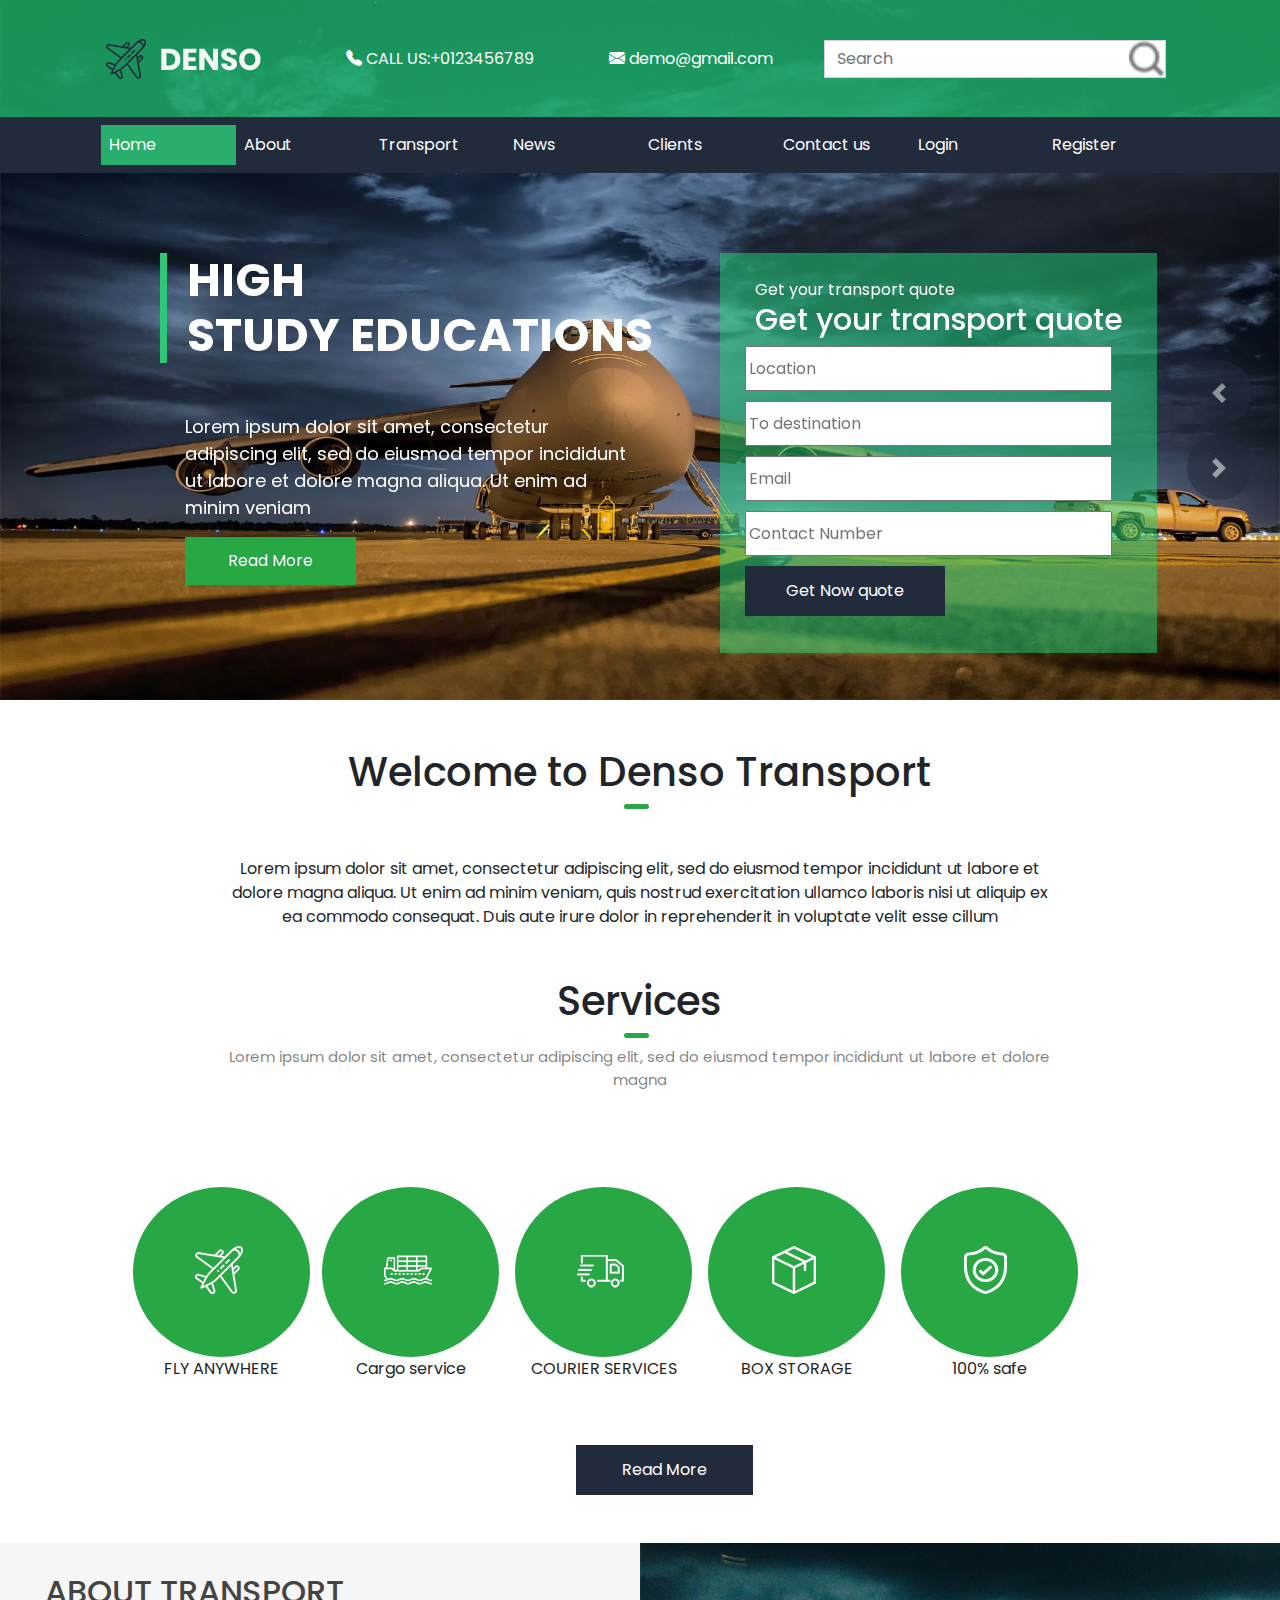
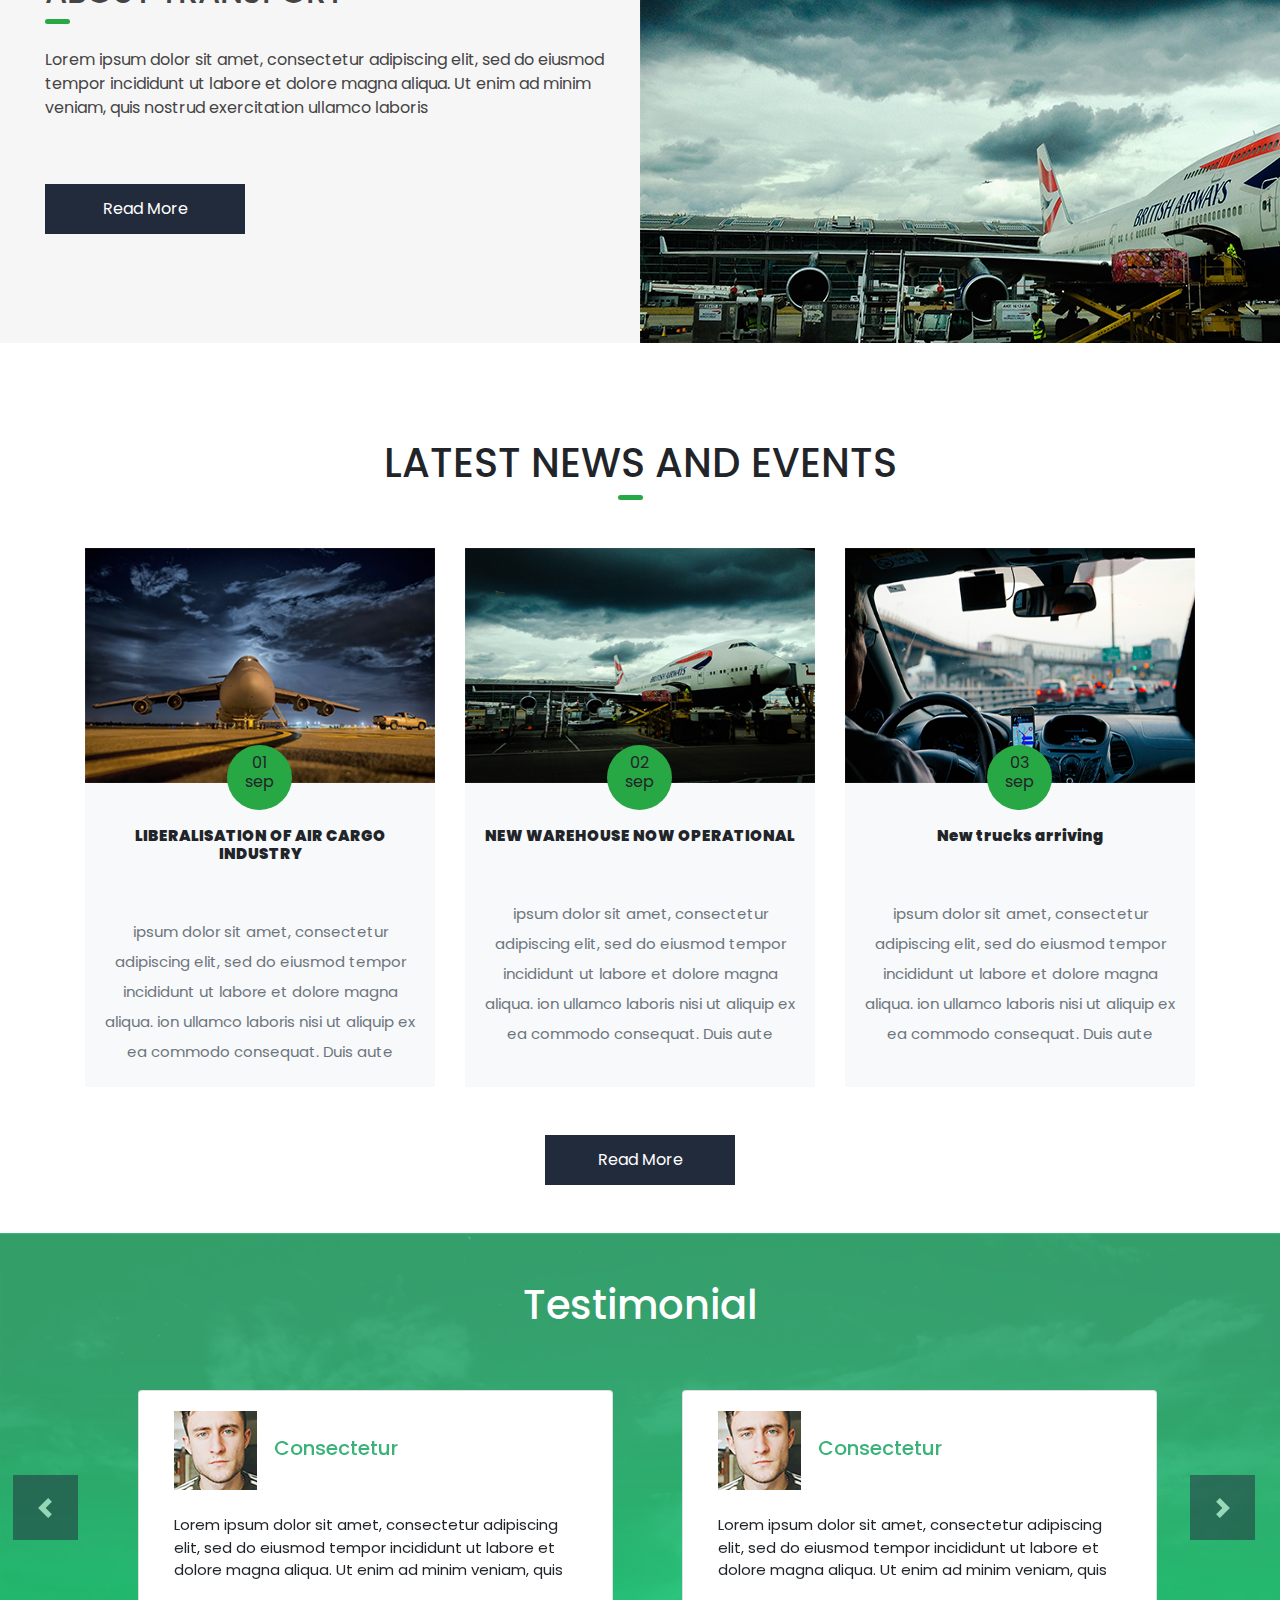
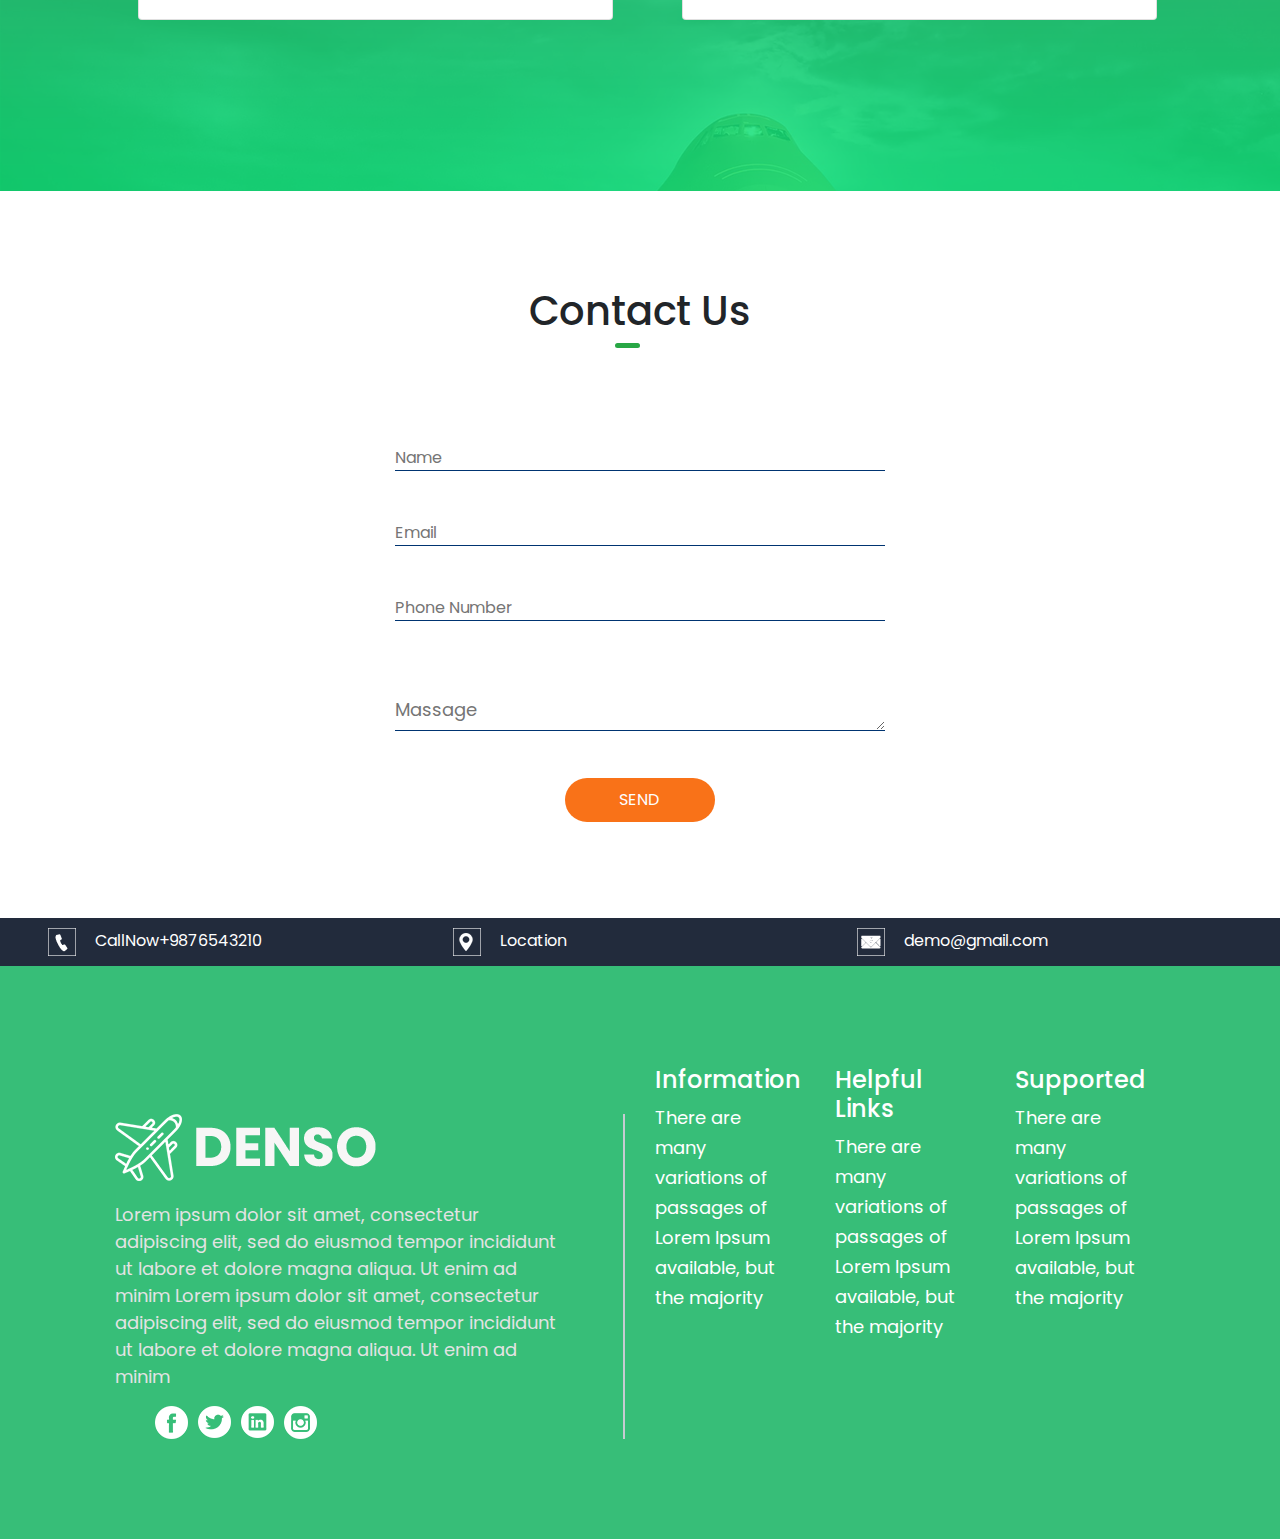
<file: index.html>
<!doctype html>
<html lang="en">

<head>
  <!-- Required meta tags -->
  <meta charset="utf-8">
  <meta name="viewport" content="width=device-width, initial-scale=1, shrink-to-fit=no">

  <!-- Bootstrap CSS -->
  <link rel="stylesheet" href="css/bootstrap.min.css" />
  <link rel="stylesheet" href="https://cdn.jsdelivr.net/npm/bootstrap-icons@1.10.2/font/bootstrap-icons.css">
  <link rel="preconnect" href="https://fonts.googleapis.com">
  <link rel="preconnect" href="https://fonts.gstatic.com" crossorigin>
  <link href="https://fonts.googleapis.com/css2?family=Poppins&display=swap" rel="stylesheet">
  <link rel="stylesheet" href="css/style.css" />
<style>
  #home{
    background-color: #29ae6d;

  }
</style>
  <title>Hello, world!</title>
</head>

<body>
  <main class="container-fluid px-0 " id="header-plane">
    <div class="container pX-5 bg-brandcolor" id="top-nav">
      <nav class="navbar navbar-expand-lg navbar-light ">
        <a class="navbar-brand" href="#">
          <img src="image/white-logo.png" />
        </a>
        <button id="ww" class="navbar-toggler" type="button" data-toggle="collapse" data-target="#navbarSupportedContent1"
          aria-controls="navbarSupportedContent" aria-expanded="false" aria-label="Toggle navigation">
          <span class="navbar-toggler-icon"></span>
        </button>
        <div class="collapse navbar-collapse" id="navbarSupportedContent">
          <ul id="ULnavbarSupportedContent" class="navbar-nav mr-auto">
            <li class="nav-item active">
              <a class="nav-link" href="#">
                <i class="bi bi-telephone-fill"></i>
                CALL US:+0123456789
              </a>
            </li>
            <li class="nav-item active">
              <a class="nav-link" href="#">
                <i class="bi bi-envelope-fill"></i>
                demo@gmail.com
              </a>
            </li>
          </ul>
          <form class="form-inline my-2 my-lg-0">
            <input class="form-control mr-sm-2 rounded-0" type="search" placeholder="Search" aria-label="Search">
          </form>
        </div>
      </nav>
    </div>

    <section class="container-fluid p-0" id="navbar">
      <div class="container">
        <nav class="navbar navbar-expand-lg navbar-light ">

          <button id="dd" class="navbar-toggler" type="button" data-toggle="collapse" data-target="#navbarSupportedContent1"
            aria-controls="navbarSupportedContent1" aria-expanded="false" aria-label="Toggle navigation">
            <span class="navbar-toggler-icon"></span>
          </button>

          <div class="collapse navbar-collapse" id="navbarSupportedContent1">
            <ul class="navbar-nav mr-auto">
              <li class="nav-item ">
                <a id="home" class="nav-link" href="index.html">Home <span class="sr-only">(current)</span></a>
              </li>
              <li class="nav-item">
                <a id="about" class="nav-link" href="About.html">About</a>
              </li>
              <li class="nav-item">
                <a id="transport" class="nav-link" href="Transport.html">Transport</a>
              </li>
              <li class="nav-item">
                <a id="news" class="nav-link" href="News.html">News</a>
              </li>
              <li class="nav-item">
                <a id="clients" class="nav-link" href="Clients.html">Clients</a>
              </li>
              <li class="nav-item">
                <a id="contact" class="nav-link" href="ContactUs.html">Contact us</a>
              </li>
              <li class="nav-item">
                <a id="login" class="nav-link" href="ContactUs.html">Login</a>
              </li>
              <li class="nav-item">
                <a id="regester" class="nav-link" href="ContactUs.html">Register</a>
              </li>
            </ul>
          </div>
        </nav>
      </div>
    </section>

    <div id="slider" class="container-flude ">
      <div class="row slidermargin">
        <div id="carouselExampleControls" class="carousel slide col-12 " data-ride="carousel">
          <div class="carousel-inner">
            <div class="row slidermargin">
              <div class="carousel-item active col-12">
                <div class="row">


                  <!-- slider part1 start -->
                  <div class="d-block w-100 col-md-6 h-75 " src="..." alt="First slide">
                    <div id="SliderPart1">
                      <h1>High <br> study educations</h1>
                    </div>
                    <div id="SliderPart2">
                      <p>Lorem ipsum dolor sit amet, consectetur adipiscing elit, sed do eiusmod tempor incididunt ut
                        labore et dolore magna aliqua. Ut enim ad minim veniam</p>
                    </div>
                    <button id="Sliderbtn" class=" bg-success"> Read More</button>

                  </div>
                  <!-- slider part1 end -->



                  <!-- slider part1 start -->
                  <div class="d-block w-100 col-md-5 " src="..." alt="First slide">

                    <form id="SliderForm">
                      <p>Get your transport quote</p>
                      <h2>Get your transport quote</h2>
                      <input type="text" class="email-bt" placeholder="Location" name="Location" />

                      <input type="text" class="email-bt" placeholder="To destination" name="To destination" />

                      <input type="text" class="email-bt" placeholder="Email" name="Email" />

                      <input type="text" class="email-bt" placeholder="Contact Number" name="Contact Number" />
                      <button class="bt1readmore"><a href="#">Get Now quote</a></button>

                    </form>

                  </div>
                  <div class="d-block w-100 col-md-1 " src="..." alt="First slide">
                    <a id="SliderPrv" class="carousel-control-prev" href="#carouselExampleControls" role="button"
                      data-slide="prev">
                      <span class="carousel-control-prev-icon " aria-hidden="true"></span>
                      <span class="sr-only">Previous</span>
                    </a>
                    <a id="SliderNext" class="carousel-control-next" href="#carouselExampleControls" role="button"
                      data-slide="next">
                      <span class="carousel-control-next-icon" aria-hidden="true"></span>
                    </a>
                  </div>

                </div>
                <!-- slider part1 end -->
              </div>
              <div class="carousel-item col-12">
                <div class="row">


                  <!-- slider part1 start -->
                  <div class="d-block w-100 col-md-6 h-75" src="..." alt="First slide">
                    <div id="SliderPart1">
                      <h1>High <br> study educations</h1>
                    </div>
                    <div id="SliderPart2">
                      <p>Lorem ipsum dolor sit amet, consectetur adipiscing elit, sed do eiusmod tempor incididunt ut
                        labore et dolore magna aliqua. Ut enim ad minim veniam</p>
                    </div>
                    <button id="Sliderbtn" class=" bg-success"> Read More</button>

                  </div>

                  <!-- slider part1 end -->



                  <!-- slider part1 start -->
                  <div class="d-block w-100 col-md-5 " src="..." alt="First slide">

                    <form id="SliderForm">
                      <p>Get your transport quote</p>
                      <h2>Get your transport quote</h2>
                      <input type="text" class="email-bt" placeholder="Location" name="Location" />

                      <input type="text" class="email-bt" placeholder="To destination" name="To destination" />

                      <input type="text" class="email-bt" placeholder="Email" name="Email" />

                      <input type="text" class="email-bt" placeholder="Contact Number" name="Contact Number" />
                      <button class="bt1readmore"><a href="#">Get Now quote</a></button>

                    </form>

                  </div>
                  <div class="d-block w-100 col-md-1 " src="..." alt="First slide">
                    <a id="SliderPrv" class="carousel-control-prev" href="#carouselExampleControls" role="button"
                      data-slide="prev">
                      <span class="carousel-control-prev-icon " aria-hidden="true"></span>
                      <span class="sr-only">Previous</span>
                    </a>
                    <a id="SliderNext" class="carousel-control-next" href="#carouselExampleControls" role="button"
                      data-slide="next">
                      <span class="carousel-control-next-icon" aria-hidden="true"></span>
                    </a>
                  </div>

                </div>
              </div>

            </div>

          </div>
        </div>
      </div>
    </div>


  </main>


  </section>
  <div class="row mx-0 ">
    <article class="col-12 col-md-8 mx-auto mt-5 ">
      <h1 class="text-center ">Welcome to Denso Transport</h1>
      <div class=" bg-success hr mb-5"></div>
      <p class="text-center text-justify mb-5"> Lorem ipsum dolor sit amet, consectetur adipiscing elit, sed do eiusmod
        tempor incididunt ut labore et dolore magna aliqua. Ut enim ad minim veniam, quis nostrud exercitation ullamco
        laboris nisi ut aliquip ex ea commodo consequat. Duis aute irure dolor in reprehenderit in voluptate velit esse
        cillum</p>


      <h1 class="text-center">Services</h1>
      <div class=" bg-success hr mb-2"></div>

      <p id="lorem" class="text-center text-justify text-black-50 mb-5"> Lorem ipsum dolor sit amet, consectetur
        adipiscing
        elit, sed do eiusmod tempor incididunt ut labore et dolore magna</p>
    </article>
  </div>
  <div id="cigreen" class="container">
    <div class="col-12 col-md-12 mt-5">
      <div class="row pl-5">
        <div class="col-8 col-md-2 mr-1">
          <div class="row">
            <div class="col-12  bg-success circle "><img src="image/air.png" class="icon" /></div>
            <p class="col-12 text-center">FLY ANYWHERE </p>
          </div>
        </div>

        <div class="col-8 col-md-2 mx-2">
          <div class="row">
            <div class="col-12  bg-success circle "><img src="image/ship.png" class="icon" /></div>
            <p class="col-12 col text-center ">Cargo service</p>
          </div>
        </div>

        <div class="col-8 col-md-2 mx-2">
          <div class="row">
            <div class="col-12   bg-success circle "><img src="image/delivery.png" class="icon" /></div>
            <p class="col-12 text-center ">COURIER SERVICES </p>


          </div>
        </div>

        <div class="col-8 col-md-2 mx-2">
          <div class="row">
            <div class="col-12  bg-success circle "><img src="image/pakage.png" class="icon" /></div>
            <p class="col-12 text-center">BOX STORAGE</p>


          </div>
        </div>

        <div class="col-8 col-md-2 ml-2">
          <div class="row">
            <div class="col-12  bg-success circle "><img src="image/shild.png" class="icon" /></div>
            <p class="col-12 text-center ">100% safe</p>

          </div>
        </div>


        <div class="col-12 ">
          <div class="row">
            <button class="col-md-2 bt1readmore mx-auto my-5">Read More</button>
          </div>
        </div>

      </div>
    </div>
  </div>









  <div id="cigreen2" class="container">
    <div class="mainciecle">
      <div class="  bg-success circle mx-1"><img src="image/air.png" class="icon" /></div>
      <p class=" text-center mx-1">FLY ANYWHERE </p>
    </div>


    <div class="mainciecle">
      <div class="  bg-success circle mx-1"><img src="image/ship.png" class="icon" /></div>
      <p class=" text-center mx-1">Cargo service</p>
    </div>

    <div class="mainciecle">
      <div class="  bg-success circle mx-1"><img src="image/delivery.png" class="icon" /></div>
      <p class=" text-center mx-1">COURIER SERVICES </p>
    </div>

    <div class="mainciecle">
      <div class="  bg-success circle mx-1"><img src="image/pakage.png" class="icon" /></div>
      <p class=" text-center mx-1">BOX STORAGE</p>
    </div>


    <div class="mainciecle">
      <div class="  bg-success circle mx-1"><img src="image/shild.png" class="icon" /></div>
      <p class=" text-center ml-x">100% safe</p>
    </div>



    <button class=" bt1readmore ">Read More</button>

  </div>
  </div>























  <div id="maintransport" class="continer-flude ">
    <div class="row mx-0">
      <div class="col-12 col-md-6 Transportcolor hTransport">
        <h2>ABOUT TRANSPORT</h2>
        <div class=" bg-success hr ml-0 mb-4"></div>
        <p class="color-gray">Lorem ipsum dolor sit amet, consectetur adipiscing elit, sed do eiusmod tempor
          incididunt
          ut labore et dolore magna aliqua. Ut enim ad minim veniam, quis nostrud exercitation ullamco laboris </p>
        <button class=" bt1readmore mx-auto my-5">Read More</button>

      </div>
      <div class="col-12 col-md-6 Transportimage hTransport">

      </div>

    </div>

  </div>

  <div class="container mt-5">
    <div class=" row card-group">
      <div class="col-12">
        <h1 class="text-center mt-5">LATEST NEWS AND EVENTS </h1>
        <div class=" bg-success hr mb-5"></div>
      </div>
      <div class="col-12 col-md-4 card border-0">
        <img class="card-img-top imgsize" src="image/img-1.png" alt="Card image cap ">
        <div class="card-body bg-light text-center">
          <div class="bg-success greencircle">
            <p class="text-center mt-3">01</p>
            <p class="text-center">sep</p>
          </div>
          <h6 class="card-title cardh6 text-center my-4">LIBERALISATION OF AIR CARGO INDUSTRY</h6>
          <p class="card-text text-secondary text-center text-justify cardp ">ipsum dolor sit amet, consectetur
            adipiscing elit, sed do eiusmod tempor incididunt ut labore et dolore magna aliqua. ion ullamco laboris
            nisi
            ut aliquip ex ea commodo consequat. Duis aute</p>
        </div>
      </div>

      <div class="col-12 col-md-4 card border-0">
        <img class="card-img-top imgsize" src="image/img-2.png" alt="Card image cap ">
        <div class="card-body bg-light text-center">
          <div class="bg-success greencircle">
            <p class="text-center mt-3">02</p>
            <p class="text-center">sep</p>
          </div>
          <h6 class="card-title cardh6 text-center my-4">NEW WAREHOUSE NOW OPERATIONAL </h6>
          <p class="card-text text-secondary text-center text-justify cardp ">ipsum dolor sit amet, consectetur
            adipiscing elit, sed do eiusmod tempor incididunt ut labore et dolore magna aliqua. ion ullamco laboris
            nisi
            ut aliquip ex ea commodo consequat. Duis aute</p>
        </div>
      </div>

      <div class="col-12 col-md-4 card border-0">
        <img class="card-img-top imgsize" src="image/img-3.png" alt="Card image cap ">
        <div class="card-body bg-light text-center">
          <div class="bg-success greencircle">
            <p class="text-center mt-3">03</p>
            <p class="text-center">sep</p>
          </div>
          <h6 class="card-title cardh6 text-center my-4">New trucks arriving</h6>
          <p class="card-text text-secondary text-center text-justify cardp ">ipsum dolor sit amet, consectetur
            adipiscing elit, sed do eiusmod tempor incididunt ut labore et dolore magna aliqua. ion ullamco laboris
            nisi
            ut aliquip ex ea commodo consequat. Duis aute</p>
        </div>
      </div>
      <div class="col-12 ">
        <div class="row">
          <p class="col-md-4"></p>
          <button class="col-md-2 bt1readmore mx-auto my-5">Read More</button>
          <p class="col-md-4"></p>
        </div>
      </div>

    </div>
  </div>
  </div>
  <div class="container-fluid">

    <div class="row sliderbgimage">
      <div class="col-12 ">
        <div class="container">
          <div class="row">
            <div class="col-12">

              <h1 class="text-center mt-5">Testimonial</h1>
              <div class="  hr mb-5"></div>

              <div id="carouselExampleControls2" class="carousel slide" data-ride="carousel">
                <div class="carousel-inner">


                  <div class="carousel-item active ">
                    <div class="row">

                      <div class=" col-12 col-md-5 card sliderbox ">
                        <div class="card-body ">
                          <div class="sliderimgh1">
                            <img src="image/img-4.png" alt="" />
                            <h5 class="card-title1">Consectetur</h5>
                          </div>
                          <p class="card-text">Lorem ipsum dolor sit amet, consectetur adipiscing elit, sed do eiusmod
                            tempor incididunt ut labore et dolore magna aliqua. Ut enim ad minim veniam, quis </p>
                        </div>
                      </div>

                      <div class=" col-12 col-md-5 card  sliderbox">
                        <div class="card-body ">
                          <div class="sliderimgh1">
                            <img src="image/img-4.png" alt="" />
                            <h5 class="card-title1">Consectetur</h5>
                          </div>
                          <p class="card-text ">Lorem ipsum dolor sit amet, consectetur adipiscing elit, sed do eiusmod
                            tempor incididunt ut labore et dolore magna aliqua. Ut enim ad minim veniam, quis </p>
                        </div>
                      </div>

                    </div>
                  </div>





                  <div class="carousel-item">
                    <div class="row">

                      <div class=" col-12 col-md-5 card sliderbox">
                        <div class="card-body">
                          <div class="sliderimgh1">
                            <img src="image/img-4.png" alt="" />
                            <h5 class="card-title1">Consectetur</h5>
                          </div>
                          <p class="card-text">Lorem ipsum dolor sit amet, consectetur adipiscing elit, sed do eiusmod
                            tempor incididunt ut labore et dolore magna aliqua. Ut enim ad minim veniam, quis </p>
                        </div>
                      </div>

                      <div class=" col-12 col-md-5 card sliderbox">
                        <div class="card-body">
                          <div class="sliderimgh1">
                            <img src="image/img-4.png" alt="" />
                            <h5 class="card-title1">Consectetur</h5>
                          </div>
                          <p class="card-text">Lorem ipsum dolor sit amet, consectetur adipiscing elit, sed do eiusmod
                            tempor incididunt ut labore et dolore magna aliqua. Ut enim ad minim veniam, quis </p>
                        </div>
                      </div>

                    </div>
                  </div>




                </div>
              </div>
            </div>
          </div>
        </div>
        <a id="sliderprv2" class="carousel-control-prev " href="#carouselExampleControls2" role="button"
          data-slide="prev">
          <span class="carousel-control-prev-icon" aria-hidden="true"></span>
          <span class="sr-only">Previous</span>
        </a>
        <a id="slidernext2" class="carousel-control-next" href="#carouselExampleControls2" role="button"
          data-slide="next">
          <span class="carousel-control-next-icon" aria-hidden="true"></span>
          <span class="sr-only">Next</span>
        </a>
      </div>
    </div>

  </div>
  <div class="continer mx-0">
    <div class="row mg">
      <div class="col-12 my-5">
        <h1 class="text-center mt-5">Contact Us </h1>
        <div class=" bg-success hr mb-5"></div>
        <div class="col-12 col-md-5 mail_section_1">
          <input type="text" class="mail_text" placeholder="Name" name="text">
          <input type="text" class="mail_text" placeholder="Email" name="text">
          <input type="text" class="mail_text" placeholder="Phone Number" name="text">
          <textarea class="massage-bt" placeholder="Massage" rows="5" id="comment" name="Massage"></textarea>
          <div class="send_bt_1"><a href="#">SEND</a></div>
        </div>
      </div>
    </div>
  </div>

  <div class="continer-flude">
    <div class="row mg">
      <div class=" col-12 location_section mt-5 px-5">
        <div class="row">
          <div class="location_main col-12">
            <div class="row">
              <div class="location_left col-sm-12 col-md-4">
                <div class="call_text"><a href="#"><img src="image/call-icon1.png">
                    <span class="call_padding">CallNow+9876543210</span></a>
                </div>
              </div>
              <div class="location_middle col-sm-12 col-md-4">
                <div class="call_text"><a href="#"><img src="image/map-icon.png">
                    <span class="call_padding">Location</span></a>
                </div>
              </div>
              <div class="location_right col-sm-12 col-md-4">
                <div class="call_text"><a href="#"><img src="image/mail-icon1.png">
                    <span class="call_padding">demo@gmail.com</span></a>
                </div>
              </div>
            </div>
          </div>
        </div>
      </div>
    </div>
  </div>


  <footer class="container-flude">
    <div class="row   footer_section ">
      <div class="col-12 col-lg-6 "><br /><br />
        <div class="footer_text">
          <div class="footer_logo"><img src="image/footer-logo.png"></div>
          <p class="jonson_text">Lorem ipsum dolor sit amet, consectetur adipiscing elit, sed do eiusmod tempor
            incididunt ut labore et dolore magna aliqua. Ut enim ad minim Lorem ipsum dolor sit amet, consectetur
            adipiscing elit, sed do eiusmod tempor incididunt ut labore et dolore magna aliqua. Ut enim ad minim
          </p>
          <div class="social_icon">
            <ul>
              <li><a href="#"><img src="image/fb-icon.png"></a></li>
              <li><a href="#"><img src="image/twitter-icon.png"></a></li>
              <li><a href="#"><img src="image/linkedin-icon.png"></a></li>
              <li><a href="#"><img src="image/instagram-icon.png"></a></li>
            </ul>
          </div>
        </div>
      </div>
      <div class="col-lg-2 col-sm-4 ">
        <h5 class="information_text">Information</h5>
        <p class="many_text_1">There are many variations of passages of Lorem Ipsum available, but the majority</p>
      </div>
      <div class="col-lg-2 col-sm-4">
        <h5 class="information_text">Helpful Links</h5>
        <p class="many_text_1">There are many variations of passages of Lorem Ipsum available, but the majority</p>
      </div>
      <div class="col-lg-2 col-sm-4">
        <h5 class="information_text">Supported</h5>
        <p class="many_text_1">There are many variations of passages of Lorem Ipsum available, but the majority</p>
      </div>
    </div>


  </footer>




  <!-- Optional JavaScript; choose one of the two! -->

  <!-- Option 1: jQuery and Bootstrap Bundle (includes Popper) -->
  <script src="js/jquery.slim.min.js"></script>
  <script src="js/bootstrap.bundle.min.js"></script>

  <!-- Option 2: Separate Popper and Bootstrap JS -->
  <!--
    <script src="https://cdn.jsdelivr.net/npm/jquery@3.5.1/dist/jquery.slim.min.js" integrity="sha384-DfXdz2htPH0lsSSs5nCTpuj/zy4C+OGpamoFVy38MVBnE+IbbVYUew+OrCXaRkfj" crossorigin="anonymous"></script>
    <script src="https://cdn.jsdelivr.net/npm/popper.js@1.16.1/dist/umd/popper.min.js" integrity="sha384-9/reFTGAW83EW2RDu2S0VKaIzap3H66lZH81PoYlFhbGU+6BZp6G7niu735Sk7lN" crossorigin="anonymous"></script>
    <script src="https://cdn.jsdelivr.net/npm/bootstrap@4.6.2/dist/js/bootstrap.min.js" integrity="sha384-+sLIOodYLS7CIrQpBjl+C7nPvqq+FbNUBDunl/OZv93DB7Ln/533i8e/mZXLi/P+" crossorigin="anonymous"></script>
    -->
</body>

</html>
</file>
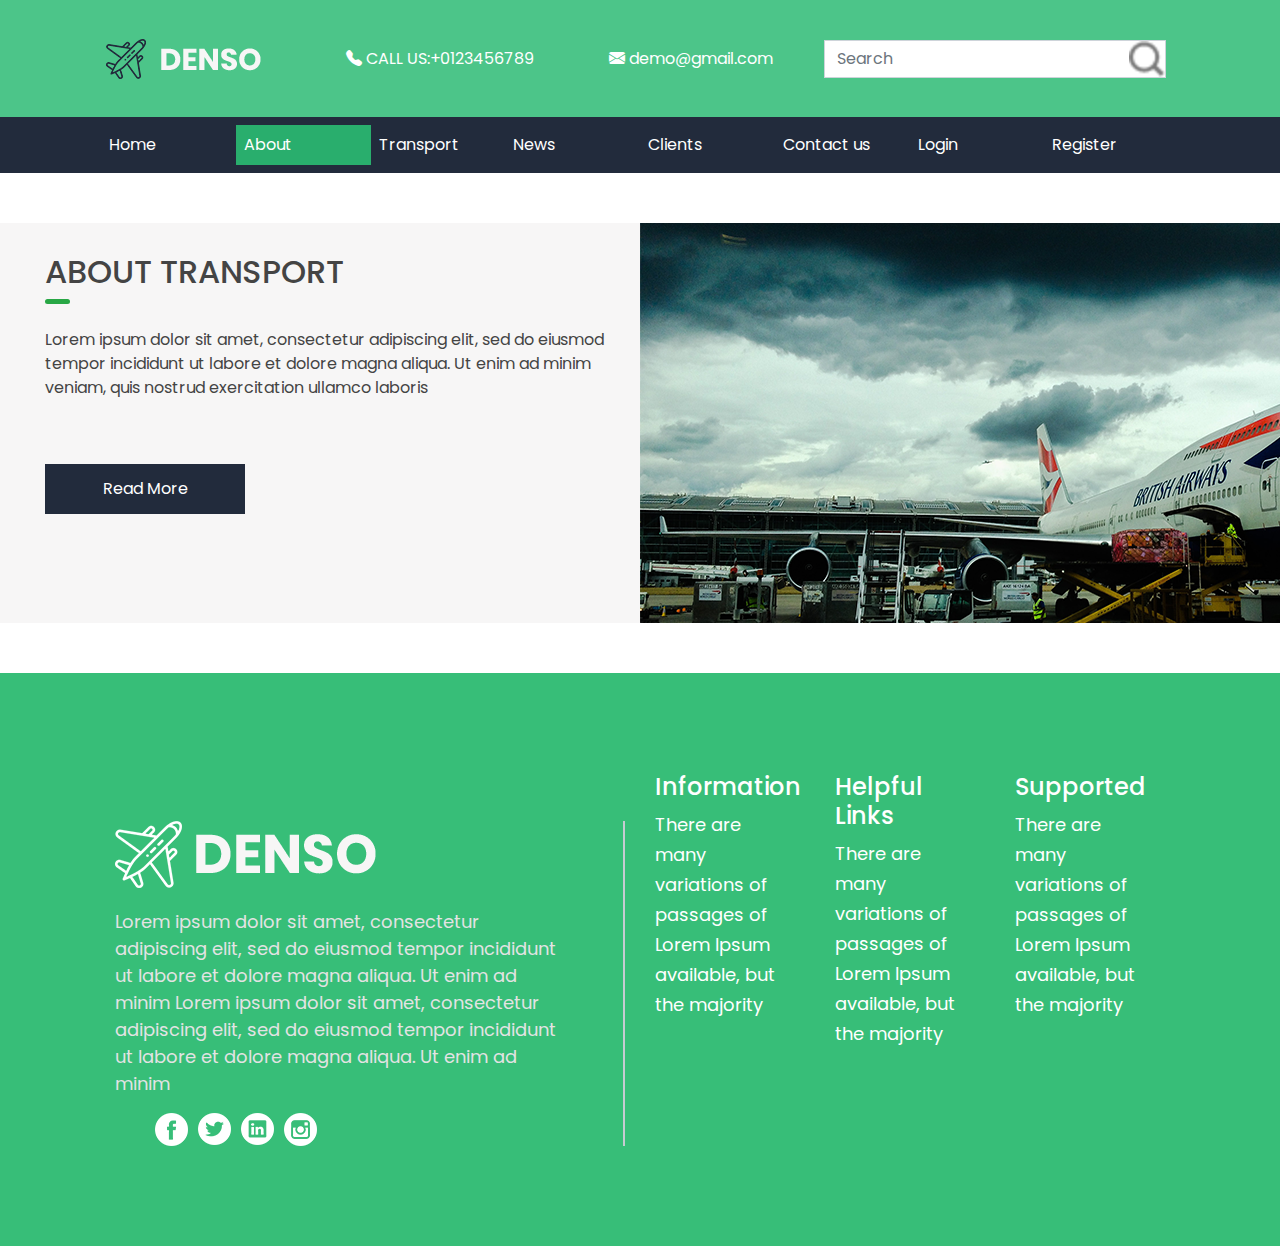
<file: About.html>
<!doctype html>
<html lang="en">

<head>
  <!-- Required meta tags -->
  <meta charset="utf-8">
  <meta name="viewport" content="width=device-width, initial-scale=1, shrink-to-fit=no">

  <!-- Bootstrap CSS -->
  <link rel="stylesheet" href="css/bootstrap.min.css" />
  <link rel="stylesheet" href="https://cdn.jsdelivr.net/npm/bootstrap-icons@1.10.2/font/bootstrap-icons.css">
  <link rel="preconnect" href="https://fonts.googleapis.com">
  <link rel="preconnect" href="https://fonts.gstatic.com" crossorigin>
  <link href="https://fonts.googleapis.com/css2?family=Poppins&display=swap" rel="stylesheet">
  <link rel="stylesheet" href="css/style.css" />

  <style>
    #header-plane{
    background-image:none;
    height: auto;
    }
    #maintransport{
      margin-top: 50px;
      margin-bottom: 50px;
    }
    #about{
      background-color: #29ae6d;
    }
  </style>

  <title>Hello, world!</title>

</head>

<body>
  <main class="container-fluid px-0 " id="header-plane" >
    <div class="container pX-5 bg-brandcolor" id="top-nav">
      <nav class="navbar navbar-expand-lg navbar-light ">
        <a class="navbar-brand" href="#">
          <img src="image/white-logo.png" />
        </a>
        <button id="ww" class="navbar-toggler" type="button" data-toggle="collapse"
          data-target="#navbarSupportedContent1" aria-controls="navbarSupportedContent" aria-expanded="false"
          aria-label="Toggle navigation">
          <span class="navbar-toggler-icon"></span>
        </button>
        <div class="collapse navbar-collapse" id="navbarSupportedContent">
          <ul id="ULnavbarSupportedContent" class="navbar-nav mr-auto">
            <li class="nav-item active">
              <a class="nav-link" href="#">
                <i class="bi bi-telephone-fill"></i>
                CALL US:+0123456789
              </a>
            </li>
            <li class="nav-item active">
              <a class="nav-link" href="#">
                <i class="bi bi-envelope-fill"></i>
                demo@gmail.com
              </a>
            </li>
          </ul>
          <form class="form-inline my-2 my-lg-0">
            <input class="form-control mr-sm-2 rounded-0" type="search" placeholder="Search" aria-label="Search">
          </form>
        </div>
      </nav>
    </div>

    <section class="container-fluid p-0" id="navbar">
      <div class="container">
        <nav class="navbar navbar-expand-lg navbar-light ">

          <button id="dd" class="navbar-toggler" type="button" data-toggle="collapse"
            data-target="#navbarSupportedContent1" aria-controls="navbarSupportedContent1" aria-expanded="false"
            aria-label="Toggle navigation">
            <span class="navbar-toggler-icon"></span>
          </button>

          <div class="collapse navbar-collapse" id="navbarSupportedContent1">
            <ul class="navbar-nav mr-auto">
              <li class="nav-item ">
                <a id="home" class="nav-link" href="index.html">Home <span class="sr-only">(current)</span></a>
              </li>
              <li class="nav-item">
                <a id="about" class="nav-link" href="About.html">About</a>
              </li>
              <li class="nav-item">
                <a id="transport" class="nav-link" href="Transport.html">Transport</a>
              </li>
              <li class="nav-item">
                <a id="news" class="nav-link" href="News.html">News</a>
              </li>
              <li class="nav-item">
                <a id="clients" class="nav-link" href="Clients.html">Clients</a>
              </li>
              <li class="nav-item">
                <a id="contact" class="nav-link" href="ContactUs.html">Contact us</a>
              </li>
              <li class="nav-item">
                <a id="login" class="nav-link" href="ContactUs.html">Login</a>
              </li>
              <li class="nav-item">
                <a id="regester" class="nav-link" href="ContactUs.html">Register</a>
              </li>
            </ul>
          </div>
        </nav>
      </div>
    </section>



  </main>





  <div id="maintransport" class="continer-flude ">
    <div class="row mx-0">
      <div class="col-12 col-md-6 Transportcolor hTransport">
        <h2>ABOUT TRANSPORT</h2>
        <div class=" bg-success hr ml-0 mb-4"></div>
        <p class="color-gray">Lorem ipsum dolor sit amet, consectetur adipiscing elit, sed do eiusmod tempor
          incididunt
          ut labore et dolore magna aliqua. Ut enim ad minim veniam, quis nostrud exercitation ullamco laboris </p>
        <button class=" bt1readmore mx-auto my-5">Read More</button>

      </div>
      <div class="col-12 col-md-6 Transportimage hTransport">

      </div>

    </div>

  </div>



  <footer class="container-flude">
    <div class="row   footer_section ">
      <div class="col-12 col-lg-6 "><br /><br />
        <div class="footer_text">
          <div class="footer_logo"><img src="image/footer-logo.png"></div>
          <p class="jonson_text">Lorem ipsum dolor sit amet, consectetur adipiscing elit, sed do eiusmod tempor
            incididunt ut labore et dolore magna aliqua. Ut enim ad minim Lorem ipsum dolor sit amet, consectetur
            adipiscing elit, sed do eiusmod tempor incididunt ut labore et dolore magna aliqua. Ut enim ad minim
          </p>
          <div class="social_icon">
            <ul>
              <li><a href="#"><img src="image/fb-icon.png"></a></li>
              <li><a href="#"><img src="image/twitter-icon.png"></a></li>
              <li><a href="#"><img src="image/linkedin-icon.png"></a></li>
              <li><a href="#"><img src="image/instagram-icon.png"></a></li>
            </ul>
          </div>
        </div>
      </div>
      <div class="col-lg-2 col-sm-4 ">
        <h5 class="information_text">Information</h5>
        <p class="many_text_1">There are many variations of passages of Lorem Ipsum available, but the majority</p>
      </div>
      <div class="col-lg-2 col-sm-4">
        <h5 class="information_text">Helpful Links</h5>
        <p class="many_text_1">There are many variations of passages of Lorem Ipsum available, but the majority</p>
      </div>
      <div class="col-lg-2 col-sm-4">
        <h5 class="information_text">Supported</h5>
        <p class="many_text_1">There are many variations of passages of Lorem Ipsum available, but the majority</p>
      </div>
    </div>


  </footer>




  <!-- Optional JavaScript; choose one of the two! -->

  <!-- Option 1: jQuery and Bootstrap Bundle (includes Popper) -->
  <script src="js/jquery.slim.min.js"></script>
  <script src="js/bootstrap.bundle.min.js"></script>

  <!-- Option 2: Separate Popper and Bootstrap JS -->
  <!--
    <script src="https://cdn.jsdelivr.net/npm/jquery@3.5.1/dist/jquery.slim.min.js" integrity="sha384-DfXdz2htPH0lsSSs5nCTpuj/zy4C+OGpamoFVy38MVBnE+IbbVYUew+OrCXaRkfj" crossorigin="anonymous"></script>
    <script src="https://cdn.jsdelivr.net/npm/popper.js@1.16.1/dist/umd/popper.min.js" integrity="sha384-9/reFTGAW83EW2RDu2S0VKaIzap3H66lZH81PoYlFhbGU+6BZp6G7niu735Sk7lN" crossorigin="anonymous"></script>
    <script src="https://cdn.jsdelivr.net/npm/bootstrap@4.6.2/dist/js/bootstrap.min.js" integrity="sha384-+sLIOodYLS7CIrQpBjl+C7nPvqq+FbNUBDunl/OZv93DB7Ln/533i8e/mZXLi/P+" crossorigin="anonymous"></script>
    -->
</body>

</html>
</file>
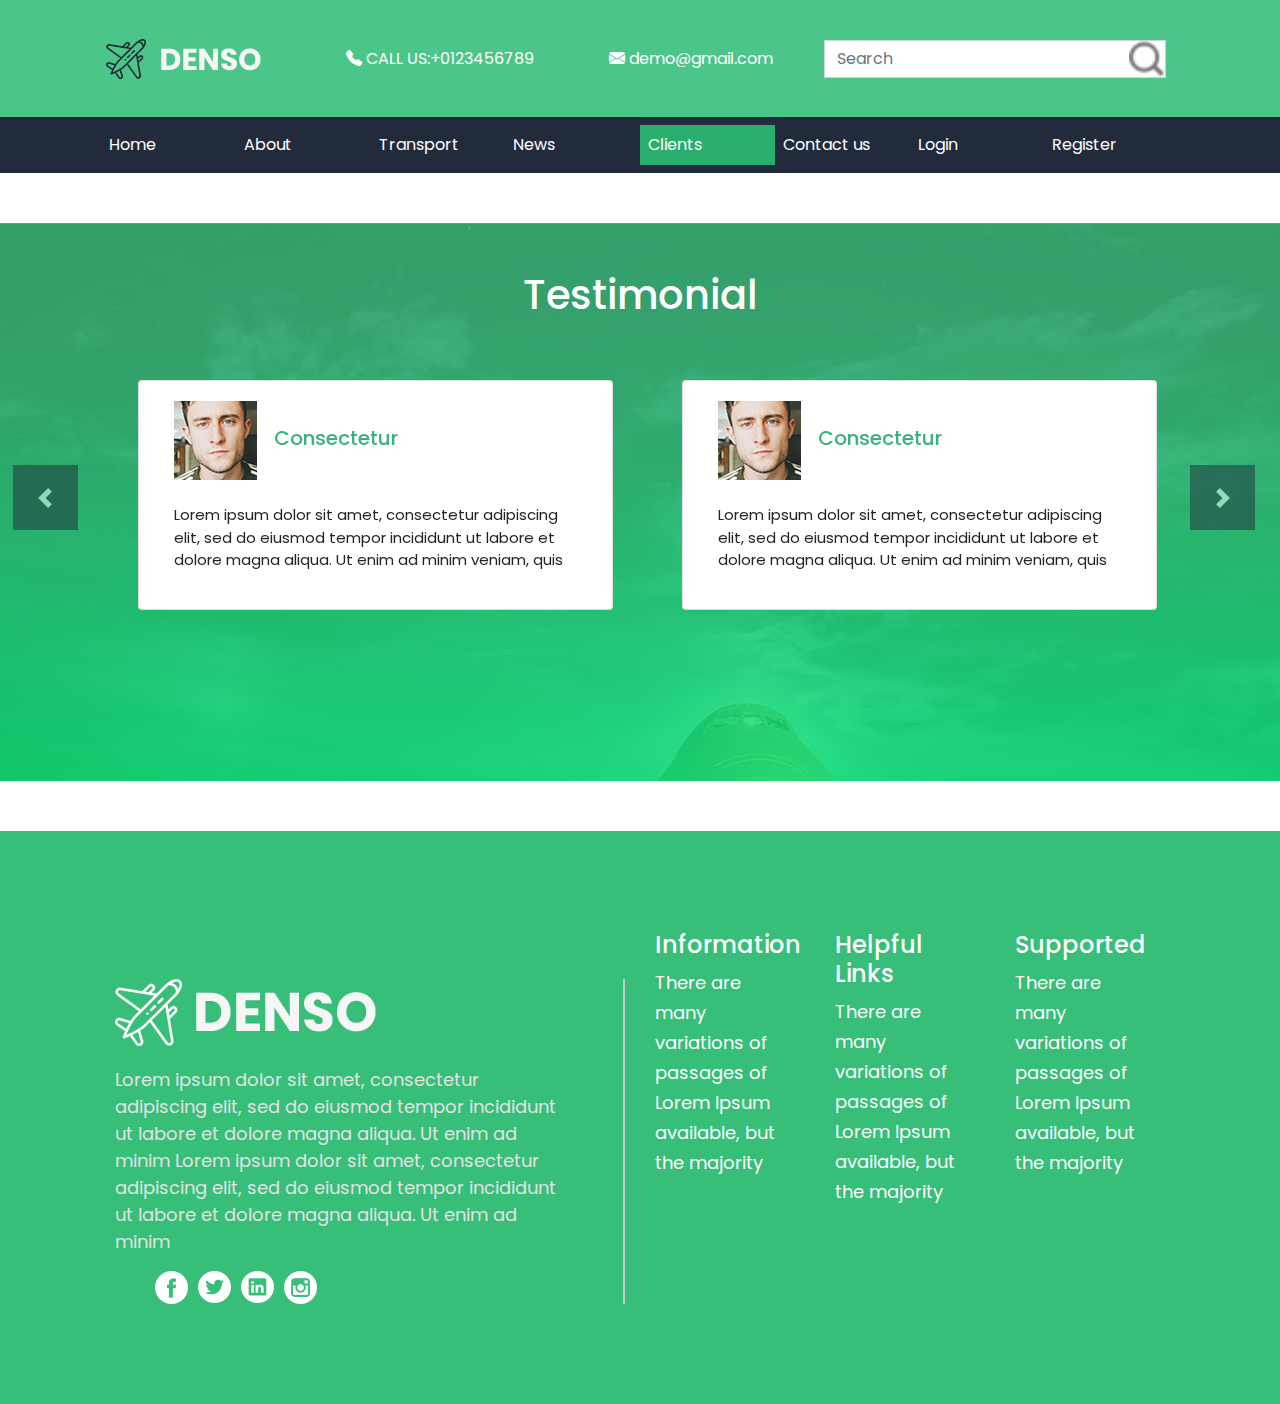
<file: Clients.html>
<!doctype html>
<html lang="en">

<head>
  <!-- Required meta tags -->
  <meta charset="utf-8">
  <meta name="viewport" content="width=device-width, initial-scale=1, shrink-to-fit=no">

  <!-- Bootstrap CSS -->
  <link rel="stylesheet" href="css/bootstrap.min.css" />
  <link rel="stylesheet" href="https://cdn.jsdelivr.net/npm/bootstrap-icons@1.10.2/font/bootstrap-icons.css">
  <link rel="preconnect" href="https://fonts.googleapis.com">
  <link rel="preconnect" href="https://fonts.gstatic.com" crossorigin>
  <link href="https://fonts.googleapis.com/css2?family=Poppins&display=swap" rel="stylesheet">
  <link rel="stylesheet" href="css/style.css" />
  <style>
    #header-plane{
    background-image:none;
    height: auto;
    }
    .sliderbgimage{
      margin-top: 50px;
      margin-bottom: 50px;
    }
    #clients{
      background-color: #29ae6d;
    }
  </style>
  <title>Hello, world!</title>
</head>

<body>
  <main class="container-fluid px-0 " id="header-plane">
    <div class="container pX-5 bg-brandcolor" id="top-nav">
      <nav class="navbar navbar-expand-lg navbar-light ">
        <a class="navbar-brand" href="#">
          <img src="image/white-logo.png" />
        </a>
        <button id="ww" class="navbar-toggler" type="button" data-toggle="collapse" data-target="#navbarSupportedContent1"
          aria-controls="navbarSupportedContent" aria-expanded="false" aria-label="Toggle navigation">
          <span class="navbar-toggler-icon"></span>
        </button>
        <div class="collapse navbar-collapse" id="navbarSupportedContent">
          <ul id="ULnavbarSupportedContent" class="navbar-nav mr-auto">
            <li class="nav-item active">
              <a class="nav-link" href="#">
                <i class="bi bi-telephone-fill"></i>
                CALL US:+0123456789
              </a>
            </li>
            <li class="nav-item active">
              <a class="nav-link" href="#">
                <i class="bi bi-envelope-fill"></i>
                demo@gmail.com
              </a>
            </li>
          </ul>
          <form class="form-inline my-2 my-lg-0">
            <input class="form-control mr-sm-2 rounded-0" type="search" placeholder="Search" aria-label="Search">
          </form>
        </div>
      </nav>
    </div>

    <section class="container-fluid p-0" id="navbar">
      <div class="container">
        <nav class="navbar navbar-expand-lg navbar-light ">

          <button id="dd" class="navbar-toggler" type="button" data-toggle="collapse" data-target="#navbarSupportedContent1"
            aria-controls="navbarSupportedContent1" aria-expanded="false" aria-label="Toggle navigation">
            <span class="navbar-toggler-icon"></span>
          </button>

          <div class="collapse navbar-collapse" id="navbarSupportedContent1">
            <ul class="navbar-nav mr-auto">
              <li class="nav-item ">
                <a id="home" class="nav-link" href="index.html">Home <span class="sr-only">(current)</span></a>
              </li>
              <li class="nav-item">
                <a id="about" class="nav-link" href="About.html">About</a>
              </li>
              <li class="nav-item">
                <a id="transport" class="nav-link" href="Transport.html">Transport</a>
              </li>
              <li class="nav-item">
                <a id="news" class="nav-link" href="News.html">News</a>
              </li>
              <li class="nav-item">
                <a id="clients" class="nav-link" href="Clients.html">Clients</a>
              </li>
              <li class="nav-item">
                <a id="contact" class="nav-link" href="ContactUs.html">Contact us</a>
              </li>
              <li class="nav-item">
                <a id="login" class="nav-link" href="ContactUs.html">Login</a>
              </li>
              <li class="nav-item">
                <a id="regester" class="nav-link" href="ContactUs.html">Register</a>
              </li>
            </ul>
          </div>
        </nav>
      </div>
    </section>
  </main>





  
  <div class="container-fluid">

    <div class="row sliderbgimage">
      <div class="col-12 ">
        <div class="container">
          <div class="row">
            <div class="col-12">

              <h1 class="text-center mt-5">Testimonial</h1>
              <div class="  hr mb-5"></div>

              <div id="carouselExampleControls2" class="carousel slide" data-ride="carousel">
                <div class="carousel-inner">


                  <div class="carousel-item active ">
                    <div class="row">

                      <div class=" col-12 col-md-5 card sliderbox ">
                        <div class="card-body ">
                          <div class="sliderimgh1">
                            <img src="image/img-4.png" alt="" />
                            <h5 class="card-title1">Consectetur</h5>
                          </div>
                          <p class="card-text">Lorem ipsum dolor sit amet, consectetur adipiscing elit, sed do eiusmod
                            tempor incididunt ut labore et dolore magna aliqua. Ut enim ad minim veniam, quis </p>
                        </div>
                      </div>

                      <div class=" col-12 col-md-5 card  sliderbox">
                        <div class="card-body ">
                          <div class="sliderimgh1">
                            <img src="image/img-4.png" alt="" />
                            <h5 class="card-title1">Consectetur</h5>
                          </div>
                          <p class="card-text ">Lorem ipsum dolor sit amet, consectetur adipiscing elit, sed do eiusmod
                            tempor incididunt ut labore et dolore magna aliqua. Ut enim ad minim veniam, quis </p>
                        </div>
                      </div>

                    </div>
                  </div>





                  <div class="carousel-item">
                    <div class="row">

                      <div class=" col-12 col-md-5 card sliderbox">
                        <div class="card-body">
                          <div class="sliderimgh1">
                            <img src="image/img-4.png" alt="" />
                            <h5 class="card-title1">Consectetur</h5>
                          </div>
                          <p class="card-text">Lorem ipsum dolor sit amet, consectetur adipiscing elit, sed do eiusmod
                            tempor incididunt ut labore et dolore magna aliqua. Ut enim ad minim veniam, quis </p>
                        </div>
                      </div>

                      <div class=" col-12 col-md-5 card sliderbox">
                        <div class="card-body">
                          <div class="sliderimgh1">
                            <img src="image/img-4.png" alt="" />
                            <h5 class="card-title1">Consectetur</h5>
                          </div>
                          <p class="card-text">Lorem ipsum dolor sit amet, consectetur adipiscing elit, sed do eiusmod
                            tempor incididunt ut labore et dolore magna aliqua. Ut enim ad minim veniam, quis </p>
                        </div>
                      </div>

                    </div>
                  </div>




                </div>
              </div>
            </div>
          </div>
        </div>
        <a id="sliderprv2" class="carousel-control-prev " href="#carouselExampleControls2" role="button"
          data-slide="prev">
          <span class="carousel-control-prev-icon" aria-hidden="true"></span>
          <span class="sr-only">Previous</span>
        </a>
        <a id="slidernext2" class="carousel-control-next" href="#carouselExampleControls2" role="button"
          data-slide="next">
          <span class="carousel-control-next-icon" aria-hidden="true"></span>
          <span class="sr-only">Next</span>
        </a>
      </div>
    </div>

  </div>



  <footer class="container-flude">
    <div class="row   footer_section ">
      <div class="col-12 col-lg-6 "><br /><br />
        <div class="footer_text">
          <div class="footer_logo"><img src="image/footer-logo.png"></div>
          <p class="jonson_text">Lorem ipsum dolor sit amet, consectetur adipiscing elit, sed do eiusmod tempor
            incididunt ut labore et dolore magna aliqua. Ut enim ad minim Lorem ipsum dolor sit amet, consectetur
            adipiscing elit, sed do eiusmod tempor incididunt ut labore et dolore magna aliqua. Ut enim ad minim
          </p>
          <div class="social_icon">
            <ul>
              <li><a href="#"><img src="image/fb-icon.png"></a></li>
              <li><a href="#"><img src="image/twitter-icon.png"></a></li>
              <li><a href="#"><img src="image/linkedin-icon.png"></a></li>
              <li><a href="#"><img src="image/instagram-icon.png"></a></li>
            </ul>
          </div>
        </div>
      </div>
      <div class="col-lg-2 col-sm-4 ">
        <h5 class="information_text">Information</h5>
        <p class="many_text_1">There are many variations of passages of Lorem Ipsum available, but the majority</p>
      </div>
      <div class="col-lg-2 col-sm-4">
        <h5 class="information_text">Helpful Links</h5>
        <p class="many_text_1">There are many variations of passages of Lorem Ipsum available, but the majority</p>
      </div>
      <div class="col-lg-2 col-sm-4">
        <h5 class="information_text">Supported</h5>
        <p class="many_text_1">There are many variations of passages of Lorem Ipsum available, but the majority</p>
      </div>
    </div>


  </footer>




  <!-- Optional JavaScript; choose one of the two! -->

  <!-- Option 1: jQuery and Bootstrap Bundle (includes Popper) -->
  <script src="js/jquery.slim.min.js"></script>
  <script src="js/bootstrap.bundle.min.js"></script>

  <!-- Option 2: Separate Popper and Bootstrap JS -->
  <!--
    <script src="https://cdn.jsdelivr.net/npm/jquery@3.5.1/dist/jquery.slim.min.js" integrity="sha384-DfXdz2htPH0lsSSs5nCTpuj/zy4C+OGpamoFVy38MVBnE+IbbVYUew+OrCXaRkfj" crossorigin="anonymous"></script>
    <script src="https://cdn.jsdelivr.net/npm/popper.js@1.16.1/dist/umd/popper.min.js" integrity="sha384-9/reFTGAW83EW2RDu2S0VKaIzap3H66lZH81PoYlFhbGU+6BZp6G7niu735Sk7lN" crossorigin="anonymous"></script>
    <script src="https://cdn.jsdelivr.net/npm/bootstrap@4.6.2/dist/js/bootstrap.min.js" integrity="sha384-+sLIOodYLS7CIrQpBjl+C7nPvqq+FbNUBDunl/OZv93DB7Ln/533i8e/mZXLi/P+" crossorigin="anonymous"></script>
    -->
</body>

</html>
</file>
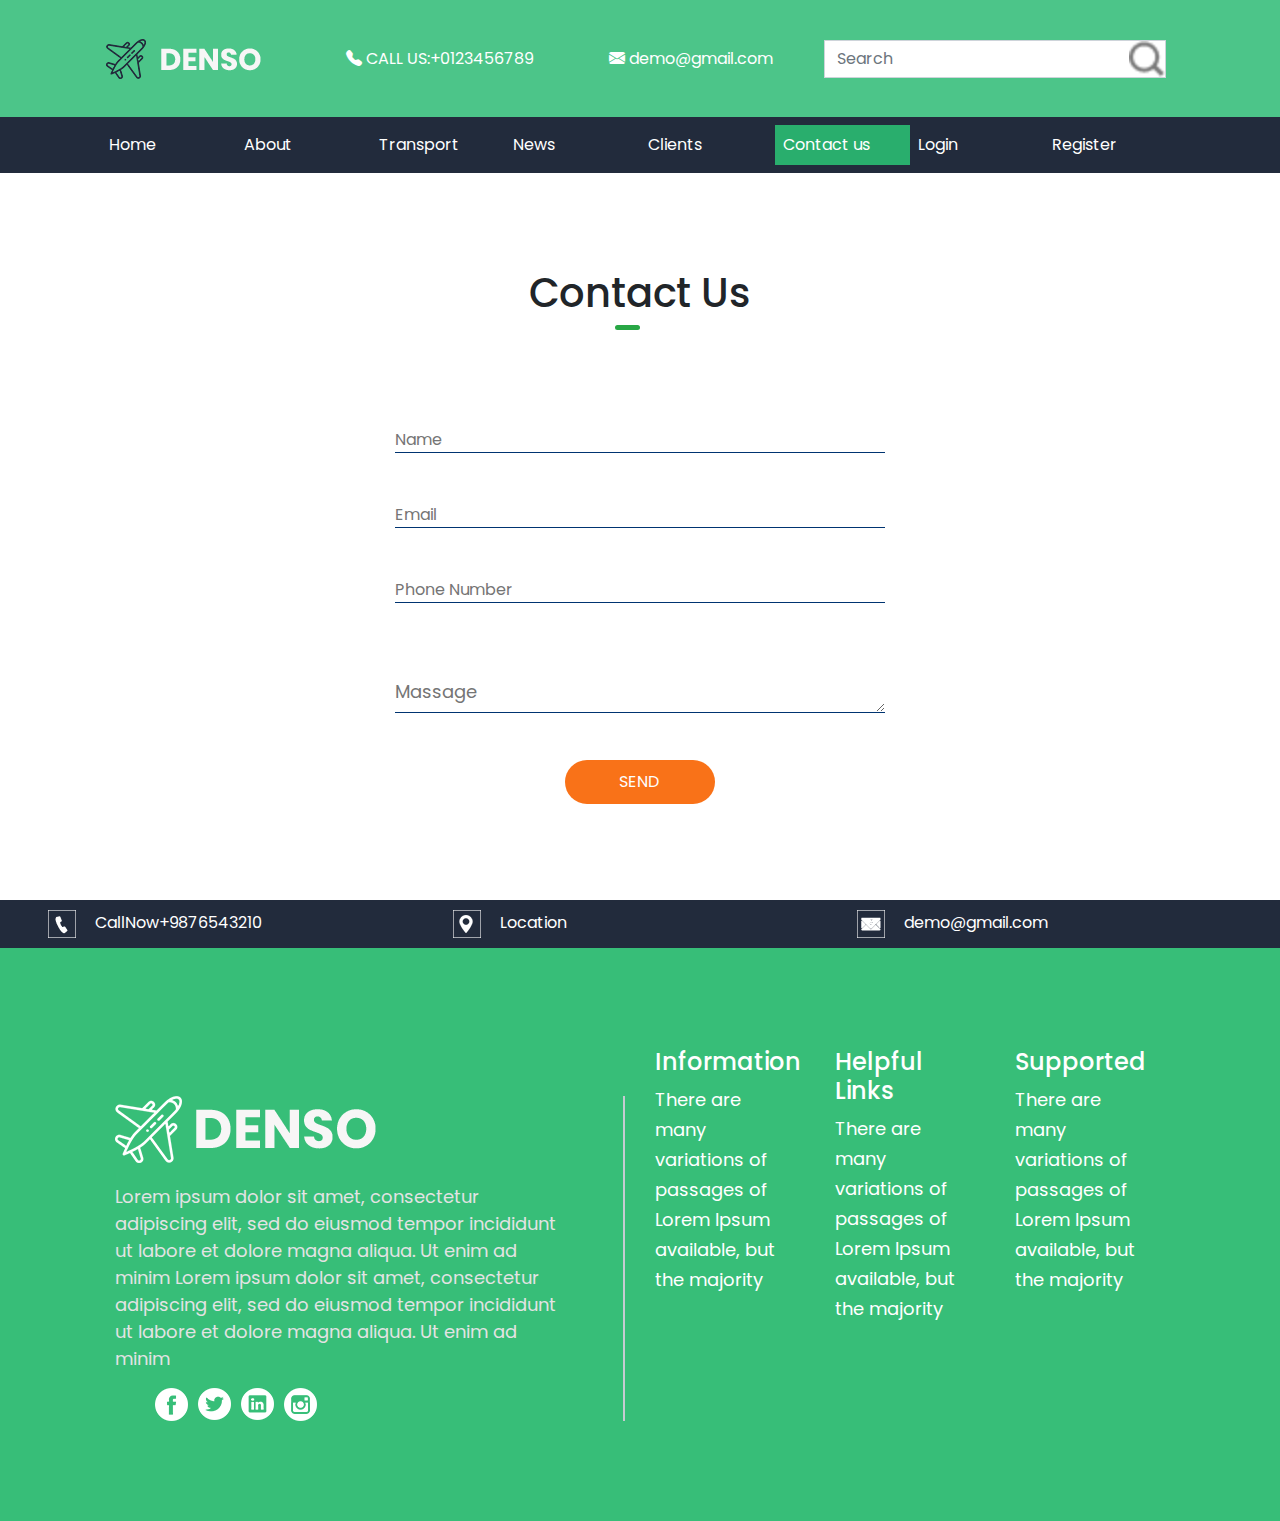
<file: ContactUs.html>
<!doctype html>
<html lang="en">

<head>
  <!-- Required meta tags -->
  <meta charset="utf-8">
  <meta name="viewport" content="width=device-width, initial-scale=1, shrink-to-fit=no">

  <!-- Bootstrap CSS -->
  <link rel="stylesheet" href="css/bootstrap.min.css" />
  <link rel="stylesheet" href="https://cdn.jsdelivr.net/npm/bootstrap-icons@1.10.2/font/bootstrap-icons.css">
  <link rel="preconnect" href="https://fonts.googleapis.com">
  <link rel="preconnect" href="https://fonts.gstatic.com" crossorigin>
  <link href="https://fonts.googleapis.com/css2?family=Poppins&display=swap" rel="stylesheet">
  <link rel="stylesheet" href="css/style.css" />
  <style>
    #header-plane{
    background-image:none;
    height: auto;
    }
    .sliderbgimage{
      margin-top: 50px;
      margin-bottom: 50px;
    }
    #contact{
      background-color: #29ae6d;
    }
  </style>
  <title>Hello, world!</title>
</head>

<body>
  <main class="container-fluid px-0 " id="header-plane">
    <div class="container pX-5 bg-brandcolor" id="top-nav">
      <nav class="navbar navbar-expand-lg navbar-light ">
        <a class="navbar-brand" href="#">
          <img src="image/white-logo.png" />
        </a>
        <button id="ww" class="navbar-toggler" type="button" data-toggle="collapse" data-target="#navbarSupportedContent1"
          aria-controls="navbarSupportedContent" aria-expanded="false" aria-label="Toggle navigation">
          <span class="navbar-toggler-icon"></span>
        </button>
        <div class="collapse navbar-collapse" id="navbarSupportedContent">
          <ul id="ULnavbarSupportedContent" class="navbar-nav mr-auto">
            <li class="nav-item active">
              <a class="nav-link" href="#">
                <i class="bi bi-telephone-fill"></i>
                CALL US:+0123456789
              </a>
            </li>
            <li class="nav-item active">
              <a class="nav-link" href="#">
                <i class="bi bi-envelope-fill"></i>
                demo@gmail.com
              </a>
            </li>
          </ul>
          <form class="form-inline my-2 my-lg-0">
            <input class="form-control mr-sm-2 rounded-0" type="search" placeholder="Search" aria-label="Search">
          </form>
        </div>
      </nav>
    </div>

    <section class="container-fluid p-0" id="navbar">
      <div class="container">
        <nav class="navbar navbar-expand-lg navbar-light ">

          <button id="dd" class="navbar-toggler" type="button" data-toggle="collapse" data-target="#navbarSupportedContent1"
            aria-controls="navbarSupportedContent1" aria-expanded="false" aria-label="Toggle navigation">
            <span class="navbar-toggler-icon"></span>
          </button>

          <div class="collapse navbar-collapse" id="navbarSupportedContent1">
            <ul class="navbar-nav mr-auto">
              <li class="nav-item ">
                <a id="home" class="nav-link" href="index.html">Home <span class="sr-only">(current)</span></a>
              </li>
              <li class="nav-item">
                <a id="about" class="nav-link" href="About.html">About</a>
              </li>
              <li class="nav-item">
                <a id="transport" class="nav-link" href="Transport.html">Transport</a>
              </li>
              <li class="nav-item">
                <a id="news" class="nav-link" href="News.html">News</a>
              </li>
              <li class="nav-item">
                <a id="clients" class="nav-link" href="Clients.html">Clients</a>
              </li>
              <li class="nav-item">
                <a id="contact" class="nav-link" href="ContactUs.html">Contact us</a>
              </li>
              <li class="nav-item">
                <a id="login" class="nav-link" href="ContactUs.html">Login</a>
              </li>
              <li class="nav-item">
                <a id="regester" class="nav-link" href="ContactUs.html">Register</a>
              </li>
            </ul>
          </div>
        </nav>
      </div>
    </section>




  </main>


  <div class="continer mx-0">
    <div class="row mg">
      <div class="col-12 my-5">
        <h1 class="text-center mt-5">Contact Us </h1>
        <div class=" bg-success hr mb-5"></div>
        <div class="col-12 col-md-5 mail_section_1">
          <input type="text" class="mail_text" placeholder="Name" name="text">
          <input type="text" class="mail_text" placeholder="Email" name="text">
          <input type="text" class="mail_text" placeholder="Phone Number" name="text">
          <textarea class="massage-bt" placeholder="Massage" rows="5" id="comment" name="Massage"></textarea>
          <div class="send_bt_1"><a href="#">SEND</a></div>
        </div>
      </div>
    </div>
  </div>

  <div class="continer-flude">
    <div class="row mg">
      <div class=" col-12 location_section mt-5 px-5">
        <div class="row">
          <div class="location_main col-12">
            <div class="row">
              <div class="location_left col-sm-12 col-md-4">
                <div class="call_text"><a href="#"><img src="image/call-icon1.png">
                    <span class="call_padding">CallNow+9876543210</span></a>
                </div>
              </div>
              <div class="location_middle col-sm-12 col-md-4">
                <div class="call_text"><a href="#"><img src="image/map-icon.png">
                    <span class="call_padding">Location</span></a>
                </div>
              </div>
              <div class="location_right col-sm-12 col-md-4">
                <div class="call_text"><a href="#"><img src="image/mail-icon1.png">
                    <span class="call_padding">demo@gmail.com</span></a>
                </div>
              </div>
            </div>
          </div>
        </div>
      </div>
    </div>
  </div>


  <footer class="container-flude">
    <div class="row   footer_section ">
      <div class="col-12 col-lg-6 "><br /><br />
        <div class="footer_text">
          <div class="footer_logo"><img src="image/footer-logo.png"></div>
          <p class="jonson_text">Lorem ipsum dolor sit amet, consectetur adipiscing elit, sed do eiusmod tempor
            incididunt ut labore et dolore magna aliqua. Ut enim ad minim Lorem ipsum dolor sit amet, consectetur
            adipiscing elit, sed do eiusmod tempor incididunt ut labore et dolore magna aliqua. Ut enim ad minim
          </p>
          <div class="social_icon">
            <ul>
              <li><a href="#"><img src="image/fb-icon.png"></a></li>
              <li><a href="#"><img src="image/twitter-icon.png"></a></li>
              <li><a href="#"><img src="image/linkedin-icon.png"></a></li>
              <li><a href="#"><img src="image/instagram-icon.png"></a></li>
            </ul>
          </div>
        </div>
      </div>
      <div class="col-lg-2 col-sm-4 ">
        <h5 class="information_text">Information</h5>
        <p class="many_text_1">There are many variations of passages of Lorem Ipsum available, but the majority</p>
      </div>
      <div class="col-lg-2 col-sm-4">
        <h5 class="information_text">Helpful Links</h5>
        <p class="many_text_1">There are many variations of passages of Lorem Ipsum available, but the majority</p>
      </div>
      <div class="col-lg-2 col-sm-4">
        <h5 class="information_text">Supported</h5>
        <p class="many_text_1">There are many variations of passages of Lorem Ipsum available, but the majority</p>
      </div>
    </div>


  </footer>




  <!-- Optional JavaScript; choose one of the two! -->

  <!-- Option 1: jQuery and Bootstrap Bundle (includes Popper) -->
  <script src="js/jquery.slim.min.js"></script>
  <script src="js/bootstrap.bundle.min.js"></script>

  <!-- Option 2: Separate Popper and Bootstrap JS -->
  <!--
    <script src="https://cdn.jsdelivr.net/npm/jquery@3.5.1/dist/jquery.slim.min.js" integrity="sha384-DfXdz2htPH0lsSSs5nCTpuj/zy4C+OGpamoFVy38MVBnE+IbbVYUew+OrCXaRkfj" crossorigin="anonymous"></script>
    <script src="https://cdn.jsdelivr.net/npm/popper.js@1.16.1/dist/umd/popper.min.js" integrity="sha384-9/reFTGAW83EW2RDu2S0VKaIzap3H66lZH81PoYlFhbGU+6BZp6G7niu735Sk7lN" crossorigin="anonymous"></script>
    <script src="https://cdn.jsdelivr.net/npm/bootstrap@4.6.2/dist/js/bootstrap.min.js" integrity="sha384-+sLIOodYLS7CIrQpBjl+C7nPvqq+FbNUBDunl/OZv93DB7Ln/533i8e/mZXLi/P+" crossorigin="anonymous"></script>
    -->
</body>

</html>
</file>
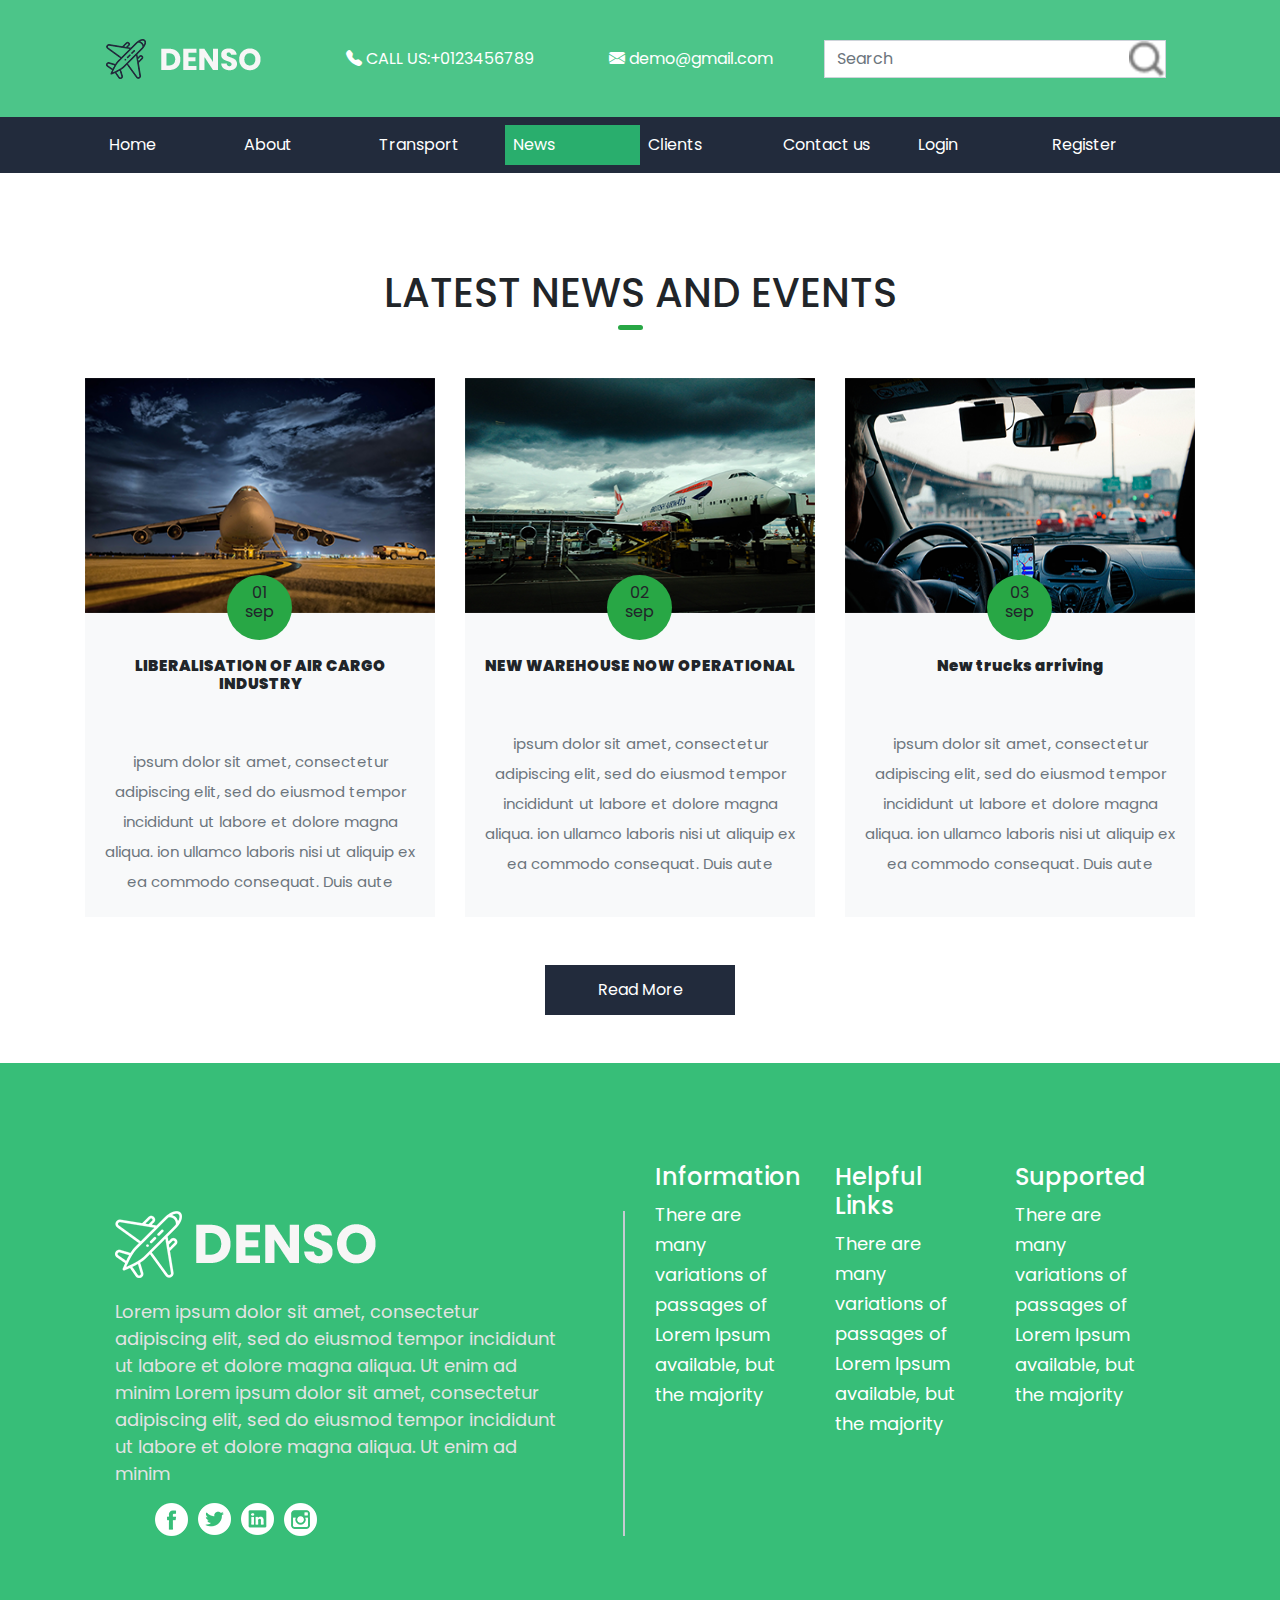
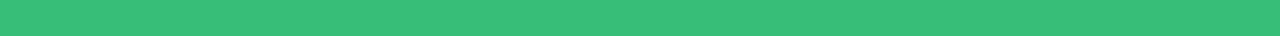
<file: News.html>
<!doctype html>
<html lang="en">

<head>
  <!-- Required meta tags -->
  <meta charset="utf-8">
  <meta name="viewport" content="width=device-width, initial-scale=1, shrink-to-fit=no">

  <!-- Bootstrap CSS -->
  <link rel="stylesheet" href="css/bootstrap.min.css" />
  <link rel="stylesheet" href="https://cdn.jsdelivr.net/npm/bootstrap-icons@1.10.2/font/bootstrap-icons.css">
  <link rel="preconnect" href="https://fonts.googleapis.com">
  <link rel="preconnect" href="https://fonts.gstatic.com" crossorigin>
  <link href="https://fonts.googleapis.com/css2?family=Poppins&display=swap" rel="stylesheet">
  <link rel="stylesheet" href="css/style.css" />
  <style>
    #header-plane{
    background-image:none;
    height: auto;
    }
    #maintransport{
      margin-top: 50px;
      margin-bottom: 50px;
    }
    #news{
      background-color: #29ae6d;
    }
  </style>
  <title>Hello, world!</title>
</head>

<body>
  <main class="container-fluid px-0 " id="header-plane">
    <div class="container pX-5 bg-brandcolor" id="top-nav">
      <nav class="navbar navbar-expand-lg navbar-light ">
        <a class="navbar-brand" href="#">
          <img src="image/white-logo.png" />
        </a>
        <button id="ww" class="navbar-toggler" type="button" data-toggle="collapse" data-target="#navbarSupportedContent1"
          aria-controls="navbarSupportedContent" aria-expanded="false" aria-label="Toggle navigation">
          <span class="navbar-toggler-icon"></span>
        </button>
        <div class="collapse navbar-collapse" id="navbarSupportedContent">
          <ul id="ULnavbarSupportedContent" class="navbar-nav mr-auto">
            <li class="nav-item active">
              <a class="nav-link" href="#">
                <i class="bi bi-telephone-fill"></i>
                CALL US:+0123456789
              </a>
            </li>
            <li class="nav-item active">
              <a class="nav-link" href="#">
                <i class="bi bi-envelope-fill"></i>
                demo@gmail.com
              </a>
            </li>
          </ul>
          <form class="form-inline my-2 my-lg-0">
            <input class="form-control mr-sm-2 rounded-0" type="search" placeholder="Search" aria-label="Search">
          </form>
        </div>
      </nav>
    </div>

    <section class="container-fluid p-0" id="navbar">
      <div class="container">
        <nav class="navbar navbar-expand-lg navbar-light ">

          <button id="dd" class="navbar-toggler" type="button" data-toggle="collapse" data-target="#navbarSupportedContent1"
            aria-controls="navbarSupportedContent1" aria-expanded="false" aria-label="Toggle navigation">
            <span class="navbar-toggler-icon"></span>
          </button>

          <div class="collapse navbar-collapse" id="navbarSupportedContent1">
            <ul class="navbar-nav mr-auto">
              <li class="nav-item ">
                <a id="home" class="nav-link" href="index.html">Home <span class="sr-only">(current)</span></a>
              </li>
              <li class="nav-item">
                <a id="about" class="nav-link" href="About.html">About</a>
              </li>
              <li class="nav-item">
                <a id="transport" class="nav-link" href="Transport.html">Transport</a>
              </li>
              <li class="nav-item">
                <a id="news" class="nav-link" href="News.html">News</a>
              </li>
              <li class="nav-item">
                <a id="clients" class="nav-link" href="Clients.html">Clients</a>
              </li>
              <li class="nav-item">
                <a id="contact" class="nav-link" href="ContactUs.html">Contact us</a>
              </li>
              <li class="nav-item">
                <a id="login" class="nav-link" href="ContactUs.html">Login</a>
              </li>
              <li class="nav-item">
                <a id="regester" class="nav-link" href="ContactUs.html">Register</a>
              </li>
            </ul>
          </div>
        </nav>
      </div>
    </section>




  </main>









  <div class="container mt-5">
    <div class=" row card-group">
      <div class="col-12">
        <h1 class="text-center mt-5">LATEST NEWS AND EVENTS </h1>
        <div class=" bg-success hr mb-5"></div>
      </div>
      <div class="col-12 col-md-4 card border-0">
        <img class="card-img-top imgsize" src="image/img-1.png" alt="Card image cap ">
        <div class="card-body bg-light text-center">
          <div class="bg-success greencircle">
            <p class="text-center mt-3">01</p>
            <p class="text-center">sep</p>
          </div>
          <h6 class="card-title cardh6 text-center my-4">LIBERALISATION OF AIR CARGO INDUSTRY</h6>
          <p class="card-text text-secondary text-center text-justify cardp ">ipsum dolor sit amet, consectetur
            adipiscing elit, sed do eiusmod tempor incididunt ut labore et dolore magna aliqua. ion ullamco laboris
            nisi
            ut aliquip ex ea commodo consequat. Duis aute</p>
        </div>
      </div>

      <div class="col-12 col-md-4 card border-0">
        <img class="card-img-top imgsize" src="image/img-2.png" alt="Card image cap ">
        <div class="card-body bg-light text-center">
          <div class="bg-success greencircle">
            <p class="text-center mt-3">02</p>
            <p class="text-center">sep</p>
          </div>
          <h6 class="card-title cardh6 text-center my-4">NEW WAREHOUSE NOW OPERATIONAL </h6>
          <p class="card-text text-secondary text-center text-justify cardp ">ipsum dolor sit amet, consectetur
            adipiscing elit, sed do eiusmod tempor incididunt ut labore et dolore magna aliqua. ion ullamco laboris
            nisi
            ut aliquip ex ea commodo consequat. Duis aute</p>
        </div>
      </div>

      <div class="col-12 col-md-4 card border-0">
        <img class="card-img-top imgsize" src="image/img-3.png" alt="Card image cap ">
        <div class="card-body bg-light text-center">
          <div class="bg-success greencircle">
            <p class="text-center mt-3">03</p>
            <p class="text-center">sep</p>
          </div>
          <h6 class="card-title cardh6 text-center my-4">New trucks arriving</h6>
          <p class="card-text text-secondary text-center text-justify cardp ">ipsum dolor sit amet, consectetur
            adipiscing elit, sed do eiusmod tempor incididunt ut labore et dolore magna aliqua. ion ullamco laboris
            nisi
            ut aliquip ex ea commodo consequat. Duis aute</p>
        </div>
      </div>
      <div class="col-12 ">
        <div class="row">
          <p class="col-md-4"></p>
          <button class="col-md-2 bt1readmore mx-auto my-5">Read More</button>
          <p class="col-md-4"></p>
        </div>
      </div>

    </div>
  </div>
  </div>
 

  <footer class="container-flude">
    <div class="row   footer_section ">
      <div class="col-12 col-lg-6 "><br /><br />
        <div class="footer_text">
          <div class="footer_logo"><img src="image/footer-logo.png"></div>
          <p class="jonson_text">Lorem ipsum dolor sit amet, consectetur adipiscing elit, sed do eiusmod tempor
            incididunt ut labore et dolore magna aliqua. Ut enim ad minim Lorem ipsum dolor sit amet, consectetur
            adipiscing elit, sed do eiusmod tempor incididunt ut labore et dolore magna aliqua. Ut enim ad minim
          </p>
          <div class="social_icon">
            <ul>
              <li><a href="#"><img src="image/fb-icon.png"></a></li>
              <li><a href="#"><img src="image/twitter-icon.png"></a></li>
              <li><a href="#"><img src="image/linkedin-icon.png"></a></li>
              <li><a href="#"><img src="image/instagram-icon.png"></a></li>
            </ul>
          </div>
        </div>
      </div>
      <div class="col-lg-2 col-sm-4 ">
        <h5 class="information_text">Information</h5>
        <p class="many_text_1">There are many variations of passages of Lorem Ipsum available, but the majority</p>
      </div>
      <div class="col-lg-2 col-sm-4">
        <h5 class="information_text">Helpful Links</h5>
        <p class="many_text_1">There are many variations of passages of Lorem Ipsum available, but the majority</p>
      </div>
      <div class="col-lg-2 col-sm-4">
        <h5 class="information_text">Supported</h5>
        <p class="many_text_1">There are many variations of passages of Lorem Ipsum available, but the majority</p>
      </div>
    </div>


  </footer>




  <!-- Optional JavaScript; choose one of the two! -->

  <!-- Option 1: jQuery and Bootstrap Bundle (includes Popper) -->
  <script src="js/jquery.slim.min.js"></script>
  <script src="js/bootstrap.bundle.min.js"></script>

  <!-- Option 2: Separate Popper and Bootstrap JS -->
  <!--
    <script src="https://cdn.jsdelivr.net/npm/jquery@3.5.1/dist/jquery.slim.min.js" integrity="sha384-DfXdz2htPH0lsSSs5nCTpuj/zy4C+OGpamoFVy38MVBnE+IbbVYUew+OrCXaRkfj" crossorigin="anonymous"></script>
    <script src="https://cdn.jsdelivr.net/npm/popper.js@1.16.1/dist/umd/popper.min.js" integrity="sha384-9/reFTGAW83EW2RDu2S0VKaIzap3H66lZH81PoYlFhbGU+6BZp6G7niu735Sk7lN" crossorigin="anonymous"></script>
    <script src="https://cdn.jsdelivr.net/npm/bootstrap@4.6.2/dist/js/bootstrap.min.js" integrity="sha384-+sLIOodYLS7CIrQpBjl+C7nPvqq+FbNUBDunl/OZv93DB7Ln/533i8e/mZXLi/P+" crossorigin="anonymous"></script>
    -->
</body>

</html>
</file>
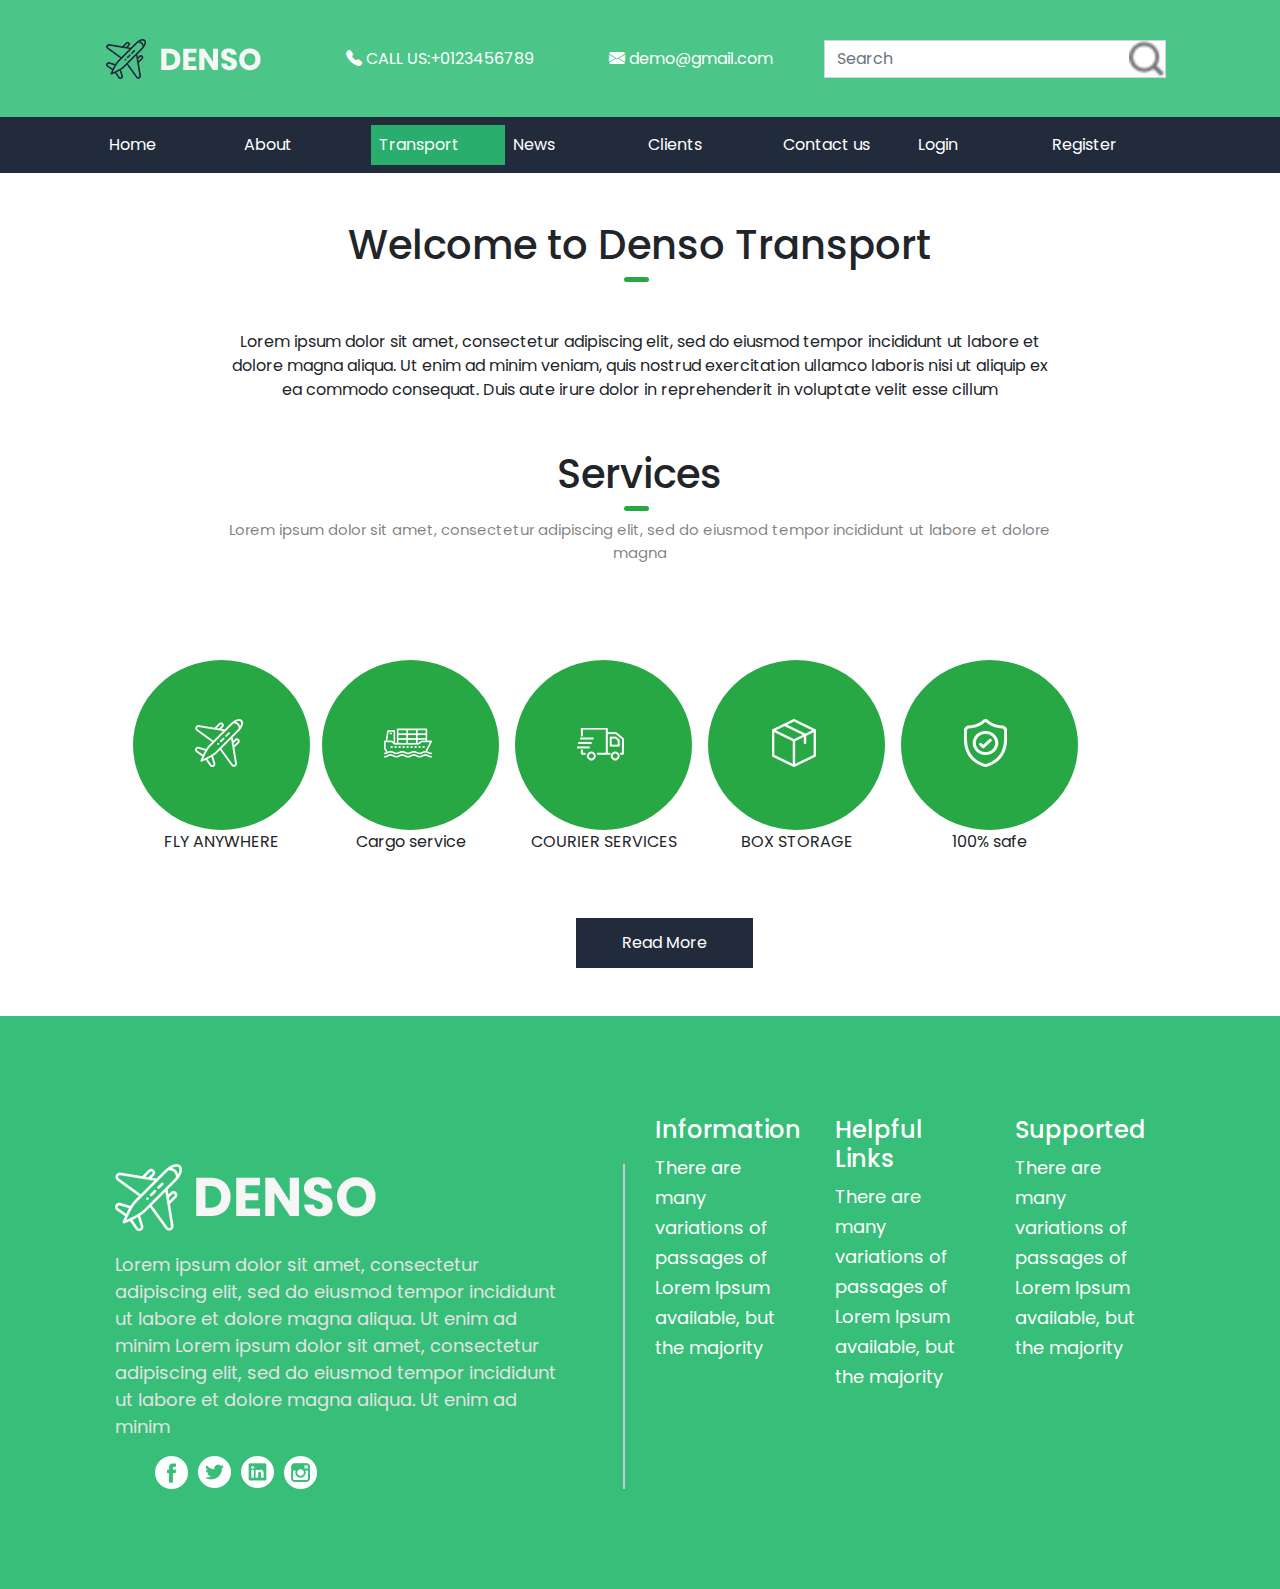
<file: Transport.html>
<!doctype html>
<html lang="en">

<head>
  <!-- Required meta tags -->
  <meta charset="utf-8">
  <meta name="viewport" content="width=device-width, initial-scale=1, shrink-to-fit=no">

  <!-- Bootstrap CSS -->
  <link rel="stylesheet" href="css/bootstrap.min.css" />
  <link rel="stylesheet" href="https://cdn.jsdelivr.net/npm/bootstrap-icons@1.10.2/font/bootstrap-icons.css">
  <link rel="preconnect" href="https://fonts.googleapis.com">
  <link rel="preconnect" href="https://fonts.gstatic.com" crossorigin>
  <link href="https://fonts.googleapis.com/css2?family=Poppins&display=swap" rel="stylesheet">
  <link rel="stylesheet" href="css/style.css" />
  <style>
    #header-plane{
    background-image:none;
    height: auto;
    }
    #maintransport{
      margin-top: 50px;
      margin-bottom: 50px;
    }
    #transport{
      background-color: #29ae6d;
    }
  </style>
  <title>Hello, world!</title>
</head>

<body>
  <main class="container-fluid px-0 " id="header-plane">
    <div class="container pX-5 bg-brandcolor" id="top-nav">
      <nav class="navbar navbar-expand-lg navbar-light ">
        <a class="navbar-brand" href="#">
          <img src="image/white-logo.png" />
        </a>
        <button id="ww" class="navbar-toggler" type="button" data-toggle="collapse" data-target="#navbarSupportedContent1"
          aria-controls="navbarSupportedContent" aria-expanded="false" aria-label="Toggle navigation">
          <span class="navbar-toggler-icon"></span>
        </button>
        <div class="collapse navbar-collapse" id="navbarSupportedContent">
          <ul id="ULnavbarSupportedContent" class="navbar-nav mr-auto">
            <li class="nav-item active">
              <a class="nav-link" href="#">
                <i class="bi bi-telephone-fill"></i>
                CALL US:+0123456789
              </a>
            </li>
            <li class="nav-item active">
              <a class="nav-link" href="#">
                <i class="bi bi-envelope-fill"></i>
                demo@gmail.com
              </a>
            </li>
          </ul>
          <form class="form-inline my-2 my-lg-0">
            <input class="form-control mr-sm-2 rounded-0" type="search" placeholder="Search" aria-label="Search">
          </form>
        </div>
      </nav>
    </div>

    <section class="container-fluid p-0" id="navbar">
      <div class="container">
        <nav class="navbar navbar-expand-lg navbar-light ">

          <button id="dd" class="navbar-toggler" type="button" data-toggle="collapse" data-target="#navbarSupportedContent1"
            aria-controls="navbarSupportedContent1" aria-expanded="false" aria-label="Toggle navigation">
            <span class="navbar-toggler-icon"></span>
          </button>

          <div class="collapse navbar-collapse" id="navbarSupportedContent1">
            <ul class="navbar-nav mr-auto">
              <li class="nav-item ">
                <a id="home" class="nav-link" href="index.html">Home <span class="sr-only">(current)</span></a>
              </li>
              <li class="nav-item">
                <a id="about" class="nav-link" href="About.html">About</a>
              </li>
              <li class="nav-item">
                <a id="transport" class="nav-link" href="Transport.html">Transport</a>
              </li>
              <li class="nav-item">
                <a id="news" class="nav-link" href="News.html">News</a>
              </li>
              <li class="nav-item">
                <a id="clients" class="nav-link" href="Clients.html">Clients</a>
              </li>
              <li class="nav-item">
                <a id="contact" class="nav-link" href="ContactUs.html">Contact us</a>
              </li>
              <li class="nav-item">
                <a id="login" class="nav-link" href="ContactUs.html">Login</a>
              </li>
              <li class="nav-item">
                <a id="regester" class="nav-link" href="ContactUs.html">Register</a>
              </li>
            </ul>
          </div>
        </nav>
      </div>
    </section>




  </main>


  </section>
  <div class="row mx-0 ">
    <article class="col-12 col-md-8 mx-auto mt-5 ">
      <h1 class="text-center ">Welcome to Denso Transport</h1>
      <div class=" bg-success hr mb-5"></div>
      <p class="text-center text-justify mb-5"> Lorem ipsum dolor sit amet, consectetur adipiscing elit, sed do eiusmod
        tempor incididunt ut labore et dolore magna aliqua. Ut enim ad minim veniam, quis nostrud exercitation ullamco
        laboris nisi ut aliquip ex ea commodo consequat. Duis aute irure dolor in reprehenderit in voluptate velit esse
        cillum</p>


      <h1 class="text-center">Services</h1>
      <div class=" bg-success hr mb-2"></div>

      <p id="lorem" class="text-center text-justify text-black-50 mb-5"> Lorem ipsum dolor sit amet, consectetur
        adipiscing
        elit, sed do eiusmod tempor incididunt ut labore et dolore magna</p>
    </article>
  </div>
  <div id="cigreen" class="container">
    <div class="col-12 col-md-12 mt-5">
      <div class="row pl-5">
        <div class="col-8 col-md-2 mr-1">
          <div class="row">
            <div class="col-12  bg-success circle "><img src="image/air.png" class="icon" /></div>
            <p class="col-12 text-center">FLY ANYWHERE </p>
          </div>
        </div>

        <div class="col-8 col-md-2 mx-2">
          <div class="row">
            <div class="col-12  bg-success circle "><img src="image/ship.png" class="icon" /></div>
            <p class="col-12 col text-center ">Cargo service</p>
          </div>
        </div>

        <div class="col-8 col-md-2 mx-2">
          <div class="row">
            <div class="col-12   bg-success circle "><img src="image/delivery.png" class="icon" /></div>
            <p class="col-12 text-center ">COURIER SERVICES </p>


          </div>
        </div>

        <div class="col-8 col-md-2 mx-2">
          <div class="row">
            <div class="col-12  bg-success circle "><img src="image/pakage.png" class="icon" /></div>
            <p class="col-12 text-center">BOX STORAGE</p>


          </div>
        </div>

        <div class="col-8 col-md-2 ml-2">
          <div class="row">
            <div class="col-12  bg-success circle "><img src="image/shild.png" class="icon" /></div>
            <p class="col-12 text-center ">100% safe</p>

          </div>
        </div>


        <div class="col-12 ">
          <div class="row">
            <button class="col-md-2 bt1readmore mx-auto my-5">Read More</button>
          </div>
        </div>

      </div>
    </div>
  </div>









  <div id="cigreen2" class="container">
    <div class="mainciecle">
      <div class="  bg-success circle mx-1"><img src="image/air.png" class="icon" /></div>
      <p class=" text-center mx-1">FLY ANYWHERE </p>
    </div>


    <div class="mainciecle">
      <div class="  bg-success circle mx-1"><img src="image/ship.png" class="icon" /></div>
      <p class=" text-center mx-1">Cargo service</p>
    </div>

    <div class="mainciecle">
      <div class="  bg-success circle mx-1"><img src="image/delivery.png" class="icon" /></div>
      <p class=" text-center mx-1">COURIER SERVICES </p>
    </div>

    <div class="mainciecle">
      <div class="  bg-success circle mx-1"><img src="image/pakage.png" class="icon" /></div>
      <p class=" text-center mx-1">BOX STORAGE</p>
    </div>


    <div class="mainciecle">
      <div class="  bg-success circle mx-1"><img src="image/shild.png" class="icon" /></div>
      <p class=" text-center ml-x">100% safe</p>
    </div>



    <button class=" bt1readmore ">Read More</button>

  </div>
  </div>





  <footer class="container-flude">
    <div class="row   footer_section ">
      <div class="col-12 col-lg-6 "><br /><br />
        <div class="footer_text">
          <div class="footer_logo"><img src="image/footer-logo.png"></div>
          <p class="jonson_text">Lorem ipsum dolor sit amet, consectetur adipiscing elit, sed do eiusmod tempor
            incididunt ut labore et dolore magna aliqua. Ut enim ad minim Lorem ipsum dolor sit amet, consectetur
            adipiscing elit, sed do eiusmod tempor incididunt ut labore et dolore magna aliqua. Ut enim ad minim
          </p>
          <div class="social_icon">
            <ul>
              <li><a href="#"><img src="image/fb-icon.png"></a></li>
              <li><a href="#"><img src="image/twitter-icon.png"></a></li>
              <li><a href="#"><img src="image/linkedin-icon.png"></a></li>
              <li><a href="#"><img src="image/instagram-icon.png"></a></li>
            </ul>
          </div>
        </div>
      </div>
      <div class="col-lg-2 col-sm-4 ">
        <h5 class="information_text">Information</h5>
        <p class="many_text_1">There are many variations of passages of Lorem Ipsum available, but the majority</p>
      </div>
      <div class="col-lg-2 col-sm-4">
        <h5 class="information_text">Helpful Links</h5>
        <p class="many_text_1">There are many variations of passages of Lorem Ipsum available, but the majority</p>
      </div>
      <div class="col-lg-2 col-sm-4">
        <h5 class="information_text">Supported</h5>
        <p class="many_text_1">There are many variations of passages of Lorem Ipsum available, but the majority</p>
      </div>
    </div>


  </footer>




  <!-- Optional JavaScript; choose one of the two! -->

  <!-- Option 1: jQuery and Bootstrap Bundle (includes Popper) -->
  <script src="js/jquery.slim.min.js"></script>
  <script src="js/bootstrap.bundle.min.js"></script>

  <!-- Option 2: Separate Popper and Bootstrap JS -->
  <!--
    <script src="https://cdn.jsdelivr.net/npm/jquery@3.5.1/dist/jquery.slim.min.js" integrity="sha384-DfXdz2htPH0lsSSs5nCTpuj/zy4C+OGpamoFVy38MVBnE+IbbVYUew+OrCXaRkfj" crossorigin="anonymous"></script>
    <script src="https://cdn.jsdelivr.net/npm/popper.js@1.16.1/dist/umd/popper.min.js" integrity="sha384-9/reFTGAW83EW2RDu2S0VKaIzap3H66lZH81PoYlFhbGU+6BZp6G7niu735Sk7lN" crossorigin="anonymous"></script>
    <script src="https://cdn.jsdelivr.net/npm/bootstrap@4.6.2/dist/js/bootstrap.min.js" integrity="sha384-+sLIOodYLS7CIrQpBjl+C7nPvqq+FbNUBDunl/OZv93DB7Ln/533i8e/mZXLi/P+" crossorigin="anonymous"></script>
    -->
</body>

</html>
</file>
<file: css/style.css>
@import url('https://fonts.googleapis.com/css2?family=Poppins&display=swap');

* {
    font-family: 'Poppins', sans-serif;
}

body {
    height: auto;
}

.bg-brandcolor {
    background-color: rgb(31, 182, 108, 0.8);
    max-width: 100%;
    width: 100%;
    padding-left: 90px;
    padding-right: 90px;
    background-size: cover;
}



#top-nav nav:first-child {
    min-height: 117px;
}

#top-nav nav:first-child a {
    color: white !important;

}

#top-nav nav:first-child #navbarSupportedContent a {
    margin-left: 60px;
}

#top-nav nav:first-child input[type='search'] {
    background-image: url(../image/find.png);
    background-size: contain;
    background-repeat: no-repeat;
    background-position: right;
    width: 100%;

}
#navbarSupportedContent1 a:hover{
    background-color: rgb(41, 174, 109);

}

#navbar {
    background-color: #222b3c;
}

#navbar a {
    color: #ffffff;
}

#navbar ul {
    width: 100%;
}

#navbar li {
    width: 100%;
}

#navbar li.active {
    background-color: #29ae6d;
}

#header-plane {
    background-image: url('../image/plane.jpg');
    background-size: 100% 100%;
    height: 700px;
}

#slider {
    margin-top: 80px;
    height: 400px;
    margin-left: 130px;
}

.slidermargin {
    margin-left: 0px;
    margin-right: 0px;
}

#SliderPart1 {
    border-left: 7px solid #2fc678;

    padding: 0px;
    height: 110px;
}

#SliderPart1 h1 {
    width: 100%;
    float: left;
    font-size: 46px;
    color: #fff;
    font-weight: bold;
    text-transform: uppercase;
    padding-left: 20px;
}

#SliderPart2 {
    margin-left: 25px;
    margin-top: 50px;
    margin-bottom: 50px;
}

#SliderPart2>p {
    width: 90%;
    float: left;
    font-size: 18px;
    color: #fff;

}

#Sliderbtn {
    width: 171px;
    height: 48px;
    background-color: #2bca78;
    border: 0px;
    color: #fff;
    margin-left: 25px;
}

#SliderForm {
    height: 400px;
    background-color: rgb(32, 213, 120, 0.5);
    padding: 25px;
    float: left;
    width: 100%;
}

#SliderForm input {
    width: 95%;
    height: 45px;
    margin-bottom: 10px;
}

#SliderForm p {
    width: 100%;
    float: left;
    font-size: 16px;
    color: #fff;
    margin-left: 10px;
    margin-bottom: 0px;
}

#SliderForm h2 {
    width: 100%;
    float: left;
    font-size: 30px;
    color: #ffffff;
    border-bottom: 0px solid #49bcfe;
    padding-left: 10px;
}

#SliderForm a {
    color: #fff;
    text-decoration: none;
}

#SliderPrv {
    position: relative;
    color: #ffffff;
    background-color: #222b3c;
    ;
    width: 65px;
    height: 65px;
    border-radius: 50%;
    top: 107px;
    font-size: 30px;
}

#SliderPrv:hover {
    color: #ffffff;
    background-color: #2dc778;
}

#SliderNext {
    position: relative;
    color: #ffffff;
    background-color: #222b3c;
    ;
    width: 65px;
    height: 65px;
    border-radius: 50%;
    top: 117px;

}

#SliderNext:hover {
    color: #ffffff;
    background-color: #2dc778;
}


#lorem {
    font-size: 15px;
}

.hr {
    width: 25px;
    height: 5px;
    border-radius: 5px;
    margin-left: 48%;
}

.circle {
    height: 170px;
    border-radius: 50%;
    background: -moz-linear-gradient(90deg, #11e578 10%, #33cc66 90%);
}

.icon {
    margin-top: 40%;
    margin-left: 32%;
}

.bt1readmore {
    background-color: #222b3c;
    color: #ffffff;
    height: 50px;
    width: 200px;
    border: 0px;
}

.hTransport {
    height: 400px;
}

.Transportimage {
    background-image: url(../image/a.png);
    background-repeat: no-repeat;
}

.Transportcolor {
    background-color: #f7f6f6;
    padding-left: 45px;
    padding-top: 30px;
    color: #444444;
}

.cardh6 {
    font-size: 15px;
    font-weight: 900;
}

.cardp {
    font-size: 12px;
    line-height: 2;
}

.greencircle {
    width: 65px;
    height: 65px;
    border-radius: 50%;
    position: absolute;
    top: 197px;
    left: 157px;
    line-height: 0.2;
}

.imgsize {
    height: 235px;
}

.bgimgGreen {
    background-image: url(../image/a1.png);
    background-repeat: no-repeat;
    height: 500px;

}

.bgcolorgray {
    background-color: #c6cfd4e0;
    height: 100%;
    max-width: 101%;
}

.sliderbgimage {
    background-image: url(../image/client-bg.png);
    height: 558px;

}

.sliderbgimage h1 {
    color: white;
}

.sliderbox {
    width: 540px;
    height: 230px;
    margin-left: 6%;
}

.sliderimgh1 img {
    float: left;
    width: 83px;
    height: 79px;
}

.card-title1 {
    color: #3ab27a;
    padding-top: 25px;
    margin-left: 20px;
    margin-left: 100px;

}

.card-text {
    clear: both;
    margin-top: 54px;
    font-size: 15px;
}

#sliderprv2 {
    width: 65px;
    height: 65px;
    color: #fff;
    background: #222b3c;
    left: 1%;
    top: 242px;
}


#slidernext2 {
    width: 65px;
    height: 65px;
    color: #fff;
    background: #222b3c;
    left: 93%;
    top: 242px;
}

.mail_section_1 {
    width: 50%;
    margin: 0 auto;
    text-align: center;
}

.mail_text {
    width: 100%;
    float: left;
    font-size: 16px;
    color: #363636;
    border: 0px;
    border-bottom: 1px solid #003471;
    background-color: transparent !important;
    padding: 50px 30px 0px 0px;
}

.massage-bt {
    color: #363636;
    width: 100%;
    height: 110px;
    font-size: 18px;
    border-bottom: 1px solid #003471 !important;
    background-color: transparent !important;
    padding: 75px 30px 0px 0px;
    border: 0px;
}

.send_bt_1 {
    width: 150px;
    margin: 0 auto;
    margin-top: 40px;
    text-align: center;
}

.send_bt_1 a {
    width: 100%;
    float: left;
    background-color: #f97218;
    color: #fefeff;
    text-align: center;
    padding: 10px 0px;
    font-size: 16px;
    border-radius: 40px;
}

.send_bt_1 a:hover {
    background-color: #000;
    color: #fefeff;
}

.location_section {
    width: 100%;
    float: left;
    background-color: #222b3c;
    height: auto;
    padding: 10px 0px;
}

.location_main {
    width: 100%;
    float: left;
}

.location_left {
    width: 33.3%;
    float: left;
}

.location_middle {
    width: 33.3%;
    float: left;
}

.location_right {
    width: 33.3%;
    float: left;
}

.call_text {
    width: 100%;
    float: left;
    font-size: 16px;
    color: #ffffff;
}

.call_text a {
    color: #ffffff;
}

.call_padding {
    padding-left: 15px;
}

.mg {
    margin-left: 0px;
    margin-right: 0px;
}


.footer_section {
    width: 100%;
    float: left;
    background-color: #37be78;
    height: auto;
    padding: 100px;
    margin-left: 0px;
    margin-right: 0px;
}

.footer_text {
    width: 100%;
    float: left;
    border-right: 2px solid #c6cbd2;
}

.footer_logo {
    width: 100%;
    float: left;
}

.jonson_text {
    width: 90%;
    float: left;
    font-size: 18px;
    margin-left: 0px;
    color: #e3e3e3;
    padding-top: 20px;
}

.social_icon {
    width: 100%;
    float: left;
}

.social_icon ul {
    list-style: none;
}

.social_icon li {
    float: left;
    padding-right: 10px;
}

.information_text {
    width: 100%;
    float: left;
    font-size: 24px;
    margin-left: 0px;
    color: #ffffff;
    font-weight: 500;
}

.many_text_1 {
    width: 83%;
    float: left;
    font-size: 18px;
    color: #ffffff;
    line-height: 30px;
    margin-left: 0px;
}

.margin_left_0 {
    padding-left: 30px;
}

#cigreen2 {
    display: none;
}

@media only screen and (max-width: 320px) {
    .bg-brandcolor {
        padding-left: 0px;
        padding-right: 0px;
    }

    #header-plane {
        background-size: cover;
        height: 1000px;
    }


    #SliderPart1 {
        height: 61px;
    }

    #SliderPart1>h1 {
        font-size: 27px;
    }

    #slider {

        margin-left: 0;
    }

    #SliderPart2>p {
        width: 100%;
        font-size: 11px;
        margin-bottom: 32px;
    }

    #SliderForm p {
        font-size: 12px;
        margin-left: 10px;
    }

    #SliderForm h2 {
        font-size: 16px;
    }

    #SliderForm {
        height: 365px;
        margin-top: 40px;
    }

    #SliderForm input {
        width: 100%;
    }

    #SliderPrv {
        display: none;
    }

    article>h1 {
        font-size: 19px;
    }

    article>p {
        font-size: 12px;
    }

    .Transportimage {
        background-size: contain;
        height: 169px;
    }

    .Transportcolor {
        height: auto;
    }

    .greencircle {
        left: 124px;
    }

    .sliderbox {
        margin: 0px;
        height: auto;
        margin-bottom: 20px;
    }

    .card-title1 {
        margin-left: 90px;
    }

    .card-text {
        font-size: 13px;
    }

    .sliderbgimage {
        height: auto;
    }

    #sliderprv2 {
        display: none;
    }

    #slidernext2 {
        display: none;
    }

    .mail_section_1 {
        width: 100%;
    }

    .location_left {
        width: 100%;
    }

    .location_middle {
        width: 100%;
    }

    .location_right {
        width: 100%;
    }

    .footer_logo {
        margin-top: 0px;
    }

    .footer_section {
        padding: 0px;
        margin-left: 0px;
        margin-right: 0px;
    }

    .jonson_text {
        font-size: 15px;
    }

    .many_text_1 {
        font-size: 15px;
        margin-bottom: 30px;
    }

    #cigreen2 {
        display: none;
    }

}

@media only screen and (min-width: 321px) and (max-width: 480px) {
    .bg-brandcolor {
        padding-left: 0px;
        padding-right: 0px;
    }

    #header-plane {
        background-size: cover;
        height: 1000px;
    }


    #SliderPart1 {
        height: 61px;
    }

    #SliderPart1>h1 {
        font-size: 27px;
    }

    #slider {
        margin-left: 0px;
    }

    #SliderPart2>p {
        width: 100%;
        font-size: 11px;
        margin-bottom: 32px;
    }

    #SliderForm p {
        font-size: 12px;
        margin-left: 10px;
    }

    #SliderForm h2 {
        font-size: 16px;
    }

    #SliderForm {
        height: 365px;
        margin-top: 40px;
    }

    #SliderForm input {
        width: 100%;
    }

    #SliderPrv {
        display: none;
    }

    article>h1 {
        font-size: 19px;
    }

    article>p {
        font-size: 12px;
    }

    #cigreen {
        display: none;
    }

    #cigreen2 {
        display: block;
    }

    .mainciecle {

        width: 15%;
        float: left;
        margin-right: 5%;
    }

    .mainciecle p {

        font-size: 12px;
    }

    .icon {
        width: 20px;
        height: 20px;
    }

    .circle {
        height: 66px;
        width: 66px;
        float: left;
        margin-bottom: 15px;

    }

    #cigreen2>button {
        margin-left: 20%;
        margin-top: 10%;
        margin-bottom: 10%;
    }

    .Transportimage {
        background-size: contain;
        height: 252px;
    }

    .Transportcolor {
        height: auto;
    }

    .greencircle {
        left: 42%;
    }

    .sliderbox {
        margin: 0px;
        height: auto;
        margin-bottom: 20px;
    }

    .card-title1 {
        margin-left: 90px;
    }

    .card-text {
        font-size: 13px;
    }

    .sliderbgimage {
        height: auto;
    }

    #sliderprv2 {
        display: none;
    }

    #slidernext2 {
        display: none;
    }

    .mail_section_1 {
        width: 100%;
    }

    .location_left {
        width: 100%;
    }

    .location_middle {
        width: 100%;
    }

    .location_right {
        width: 100%;
    }

    .footer_logo {
        margin-top: 0px;
    }

    .footer_section {
        padding: 0px;
        margin-left: 0px;
        margin-right: 0px;
    }

    .jonson_text {
        font-size: 15px;
    }

    .many_text_1 {
        font-size: 15px;
        margin-bottom: 30px;
    }

}


@media only screen and (min-width: 481px) and (max-width: 768px) {
    .bg-brandcolor {
        padding-left: 0px;
        padding-right: 0px;
    }

    #header-plane {
        background-size: cover;
        height: 1000px;
    }


    #SliderPart1 {
        height: 61px;
    }

    #SliderPart1>h1 {
        font-size: 27px;
    }

    #slider {
        margin-left: 0px;
    }

    #SliderPart2>p {
        width: 100%;
        font-size: 11px;
        margin-bottom: 32px;
    }

    #SliderForm p {
        font-size: 12px;
        margin-left: 10px;
    }

    #SliderForm h2 {
        font-size: 16px;
    }

    #SliderForm {
        height: 365px;
        margin-top: 40px;
    }

    #SliderForm input {
        width: 100%;
    }

    #SliderPrv {
        display: none;
    }

    #SliderNext {
        display: none;
    }

    article>h1 {
        font-size: 23px;
    }

    article>p {
        font-size: 13px;
    }

    #lorem {
        font-size: 13px;
    }

    #cigreen {
        display: none;
    }

    #cigreen2 {
        display: block;
    }

    .mainciecle {

        width: 15%;
        float: left;
        margin-right: 5%;
        padding-left: 4%;
    }

    .mainciecle p {
        font-size: 13px;


    }

    .icon {
        width: 20px;
        height: 20px;
    }

    .circle {
        height: 66px;
        width: 66px;
        float: left;
        margin-bottom: 15px;

    }

    #cigreen2>button {
        margin-left: 30%;
        margin-top: 10%;
        margin-bottom: 10%;
    }

    #maintransport {
        background-color: #f7f6f6;
    }

    .Transportimage {
        background-size: contain;
        height: 400px;
    }

    .Transportcolor {
        height: auto;
    }

    .greencircle {
        left: 42%;
    }

    .sliderbox {
        margin: 0px;
        height: auto;
        margin-bottom: 20px;
    }

    .card-title1 {
        margin-left: 90px;
    }

    .card-text {
        font-size: 13px;
    }

    .sliderbgimage {
        height: auto;
    }

    #sliderprv2 {
        display: none;
    }

    #slidernext2 {
        display: none;
    }

    .mail_section_1 {
        width: 100%;
    }

    .location_left {
        width: 100%;
    }

    .location_middle {
        width: 100%;
    }

    .location_right {
        width: 100%;
    }

    .footer_logo {
        margin-top: 0px;
    }

    .footer_section {
        padding: 0px;
        margin-left: 0px;
        margin-right: 0px;
    }

    .jonson_text {
        font-size: 15px;
    }

    .many_text_1 {
        font-size: 15px;
        margin-bottom: 30px;
    }

}

@media only screen and (min-width: 769px) and (max-width: 990px) {
    #SliderPrv {
        width: 50px;
        height: 50px;
    }

    #SliderNext {
        width: 50px;
        height: 50px;
    }

    #SliderForm p {
        font-size: 12px;
    }

    #SliderForm h2 {
        font-size: 16px;
    }

    #slider {
        margin-left: 0px;
    }

    .greencircle {
        left: 38%;
    }

    .sliderbox {
        margin-left: 5%;
        height: auto;
    }

    #sliderprv2 {
        left: 1%;
        width: 50px;
        height: 50px;
    }

    #slidernext2 {
        width: 50px;
        height: 50px;
        left: 93%;
    }

    .circle {
        height: 106px;
    }
}

@media only screen and (min-width: 991px) and (max-width: 1024px) {
    #SliderPrv {
        width: 50px;
        height: 50px;
    }

    #SliderNext {
        width: 50px;
        height: 50px;
    }

    #SliderForm p {
        font-size: 12px;
    }

    #SliderForm h2 {
        font-size: 16px;
    }

    #slider {
        margin-left: 0px;
    }

    .greencircle {
        left: 38%;
    }

    .sliderbox {
        margin-left: 5%;
        height: auto;
    }

    #sliderprv2 {
        left: 1%;
        width: 50px;
        height: 50px;
    }

    #slidernext2 {
        width: 50px;
        height: 50px;
        left: 93%;
    }

    .circle {
        height: 146px;
    }
}

@media only screen and (max-width: 992px) {
    .bg-brandcolor {
        background-color: rgb(31, 182, 108);
    }

    #navbar {
        background-color: rgb(31, 182, 108);
        position: absolute;
        z-index: 1;
        height: auto;
    }
    #ww{
        background-color: white;
    }

    #dd {
        display: none;
    }
    #top-nav nav:first-child {
        min-height: 75px;
      }
}
</file>
